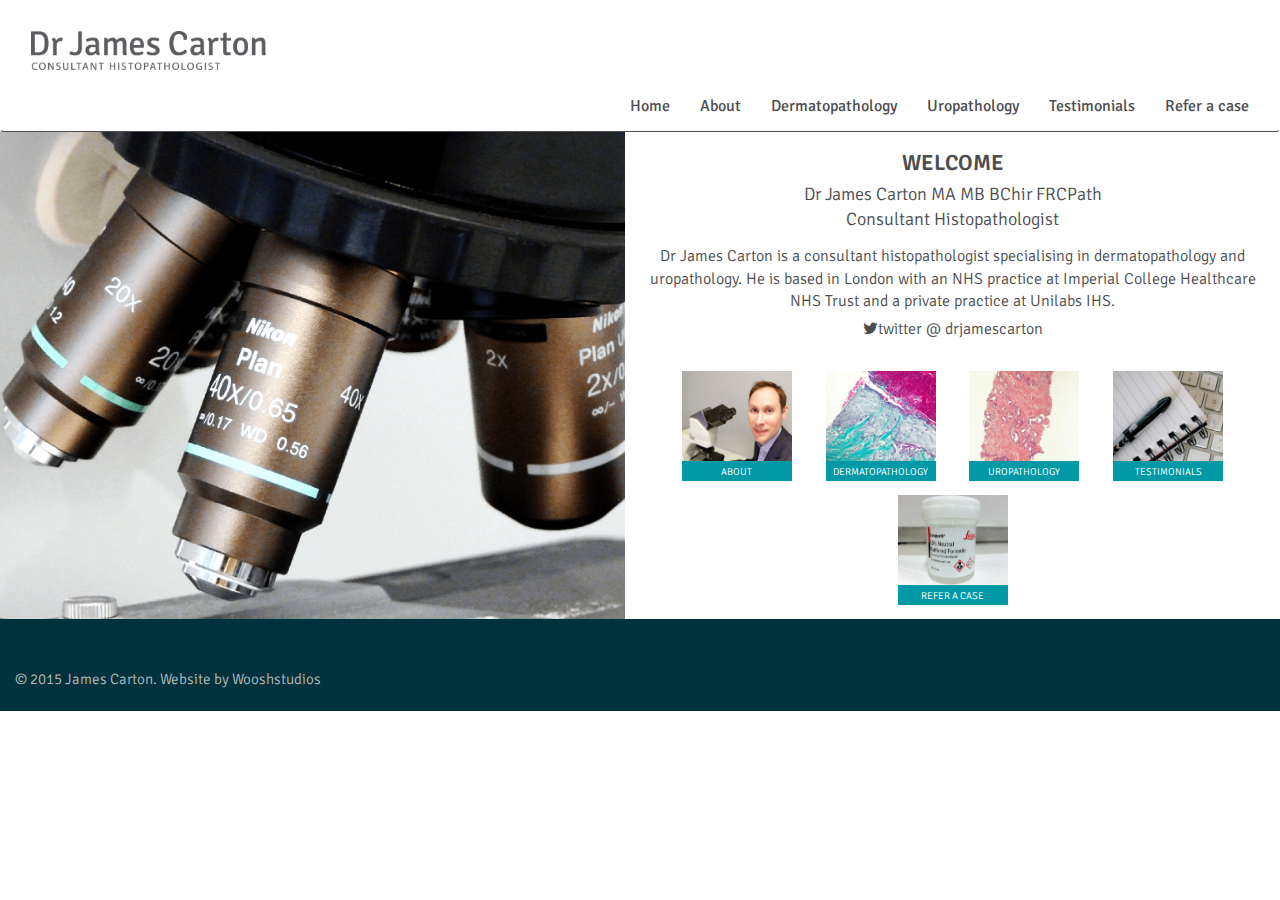
<file: index.html>
<!DOCTYPE html>
<html lang="en">

<head>

    <meta charset="utf-8">
    <meta http-equiv="X-UA-Compatible" content="IE=edge">
    <meta name="viewport" content="width=device-width, initial-scale=1">
    <meta name="description" content="">
    <meta name="author" content="">

    <title>Dr James Carton - Consultant Histopathologist</title>

    <!-- Bootstrap Core CSS -->
    <link href="css/bootstrap.min.css" rel="stylesheet">
    <link href="css/main.css" rel="stylesheet">

    <!-- google fonts -->
    <link href='//fonts.googleapis.com/css?family=Signika:300,600' rel='stylesheet' type='text/css'>
    <!-- Font awesome  -->
    <link rel="stylesheet" href="css/font-awesome.min.css">

    <!-- HTML5 Shim and Respond.js IE8 support of HTML5 elements and media queries -->
    <!-- WARNING: Respond.js doesn't work if you view the page via file:// -->
    <!--[if lt IE 9]>
        <script src="https://oss.maxcdn.com/libs/html5shiv/3.7.0/html5shiv.js"></script>
        <script src="https://oss.maxcdn.com/libs/respond.js/1.4.2/respond.min.js"></script>
        <![endif]-->

</head>

<body>

        <!-- Navigation -->
    <nav class="navbar navbar-custom" role="navigation">
        <div class="container nav-container">
        <!-- Brand and toggle get grouped for better mobile display -->
            <div class="navbar-header">
                <button type="button" class="navbar-toggle" data-toggle="collapse" data-target="#bs-example-navbar-collapse-1">
                    <span class="sr-only">Toggle navigation</span>
                    <span class="icon-bar"></span>
                    <span class="icon-bar"></span>
                    <span class="icon-bar"></span>
                </button>
                <a class="navbar-brand" href="#"><img class="logo-style" src="images/logo.png"></a>
            </div>
            <!-- Collect the nav links, forms, and other content for toggling -->
            <div class="collapse navbar-collapse" id="bs-example-navbar-collapse-1">
                <ul class="nav navbar-nav nav-style">
                    <li>
                        <a href="#">Home</a>
                    </li>
                    <li>
                        <a href="about.html">About</a>
                    </li>
                    <li>
                        <a href="dermatopathology.html">Dermatopathology</a>
                    </li>
                    <li>
                        <a href="uropathology.html">Uropathology</a>
                    </li>
                    <li>
                        <a href="testimonials.html">Testimonials</a>
                    </li>
                    <li>
                        <a href="referal.html">Refer a case</a>
                    </li>
                </ul>
            </div>
    <!-- /.navbar-collapse -->
        </div>
    <!-- /.container -->
    </nav>

    <!-- Page Content -->

    <div class="container body">

        <div class="row">
            <div class="col-sm-6 img-responsive col-img-home hidden-xs">
                <div class="img-microscope"></div>
            </div>
            <div class="col-sm-6 visible-xs">
                 <img class="img-small img-responsive" src="images/home-small.png">

            </div>
            <div class="col-sm-6 text-main">
                <h1>Welcome</h1>
                <h2>Dr James Carton MA MB BChir FRCPath</h2>    
                <h2>Consultant Histopathologist</h2>

                <p class="copy">Dr James Carton is a consultant histopathologist specialising in dermatopathology and uropathology. He is based in London with an NHS practice at Imperial College Healthcare NHS Trust and a private practice  at Unilabs IHS.</p>
                    <a href="https://twitter.com/drjamescarton" class="link"><i class="fa fa-twitter"></i>twitter @ drjamescarton</a>
                <div class="row link-icons">
                    <div class="link-box"> 
                        <a class="link-icn" href="about.html"><img class="link-icn" src="images/about-icn.png">
                            <div class="blue-caption">about</div>
                        </a>
                    </div>
                    <div class="link-box"> 
                        <a class="link-icn" href="dermatopathology.html"><img class="link-icn" src="images/derma-icn.png">
                            <div class="blue-caption">Dermatopathology</div>
                        </a>
                    </div>
                    <div class="link-box"> 
                        <a class="link-icn" href="uropathology.html"><img class="link-icn" src="images/uro-icn.png">
                            <div class="blue-caption">Uropathology</div>
                        </a>
                    </div> 
                    <div class="link-box"> 
                        <a class="link-icn" href="testimonials.html"><img class="link-icn" src="images/testimonials-icn.png">
                            <div class="blue-caption">testimonials</div>
                        </a>
                    </div>
                    <div class="link-box"> 
                        <a class="link-icn" href="referal.html"><img class="link-icn" src="images/refer-icn.png">
                            <div class="blue-caption">refer a case</div>
                        </a>
                    </div>
                </div>     
            </div>
        </div>
    </div>

    <!-- /.container -->
    <footer class="footer-color">
        <div class="disc"> 
            © 2015 James Carton. Website by Wooshstudios
        </div>
    </footer>

    <!-- jQuery Version 1.11.1 -->
    <script src="js/jquery.js"></script>

    <!-- Bootstrap Core JavaScript -->
    <script src="js/bootstrap.min.js"></script>
    <script>
      $(document).ready(function() {
        matchColumnHeight();
        $(window).resize(function() {
            matchColumnHeight();
        });
      });

        
      function matchColumnHeight() {
        // do not try to match column heights when they're stacked on top of each other
        // when on mobile view
        if($(window).width() > 767) {
            var height = $('.col-sm-6.text-main').height();
            $('.col-sm-6.img-responsive').height(height);
        }
      }
    </script>
</body>

</html>
</file>
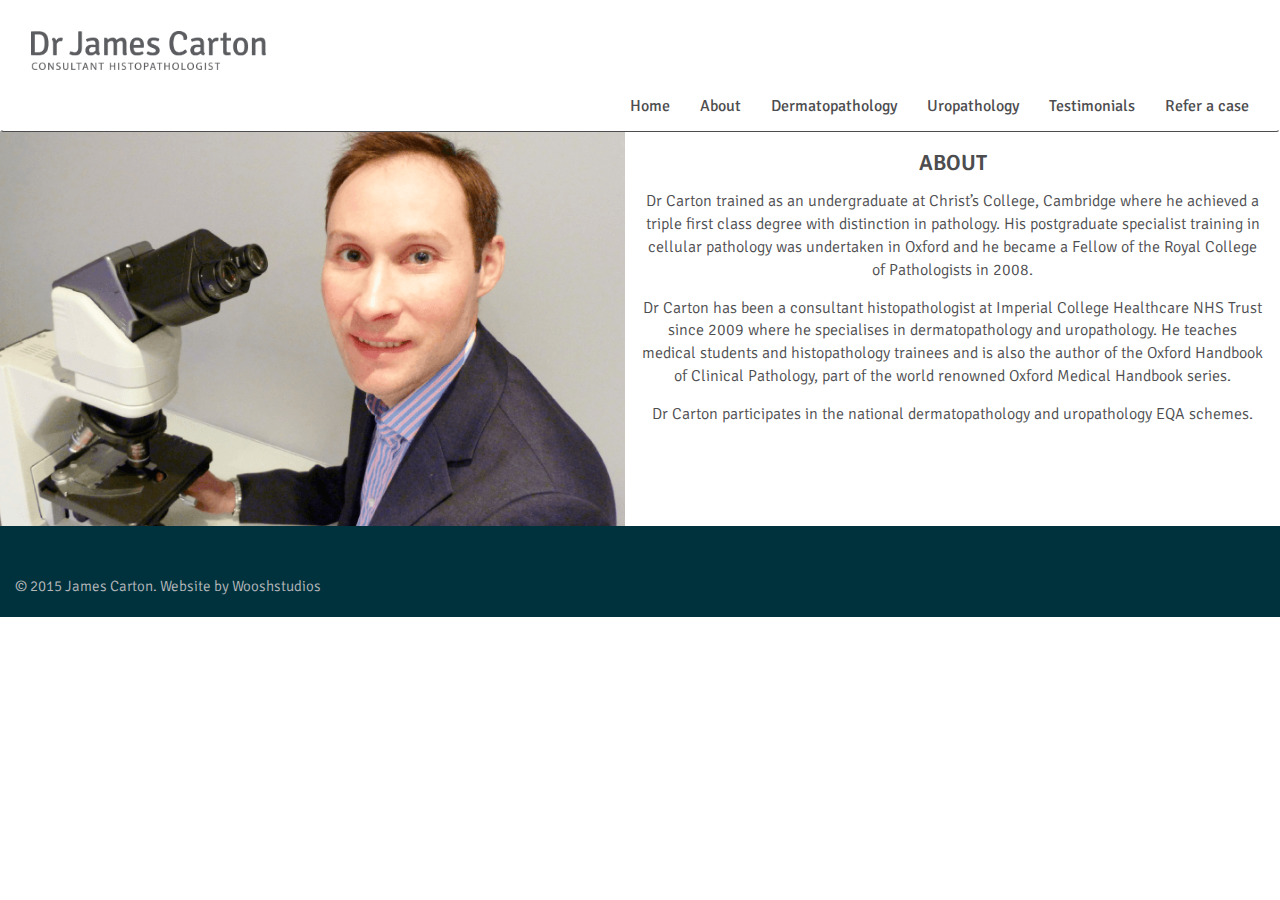
<file: about.html>
<!DOCTYPE html>
<html lang="en">

<head>

    <meta charset="utf-8">
    <meta http-equiv="X-UA-Compatible" content="IE=edge">
    <meta name="viewport" content="width=device-width, initial-scale=1">
    <meta name="description" content="">
    <meta name="author" content="">

    <title>Dr James Carton - Consultant Histopathologist</title>

    <!-- Bootstrap Core CSS -->
    <link href="css/bootstrap.min.css" rel="stylesheet">
    <link href="css/main.css" rel="stylesheet">

    <!-- google fonts -->
    <link href='//fonts.googleapis.com/css?family=Signika:300,600' rel='stylesheet' type='text/css'>
    <!-- Font awesome  -->
    <link rel="stylesheet" href="css/font-awesome.min.css">

    <!-- HTML5 Shim and Respond.js IE8 support of HTML5 elements and media queries -->
    <!-- WARNING: Respond.js doesn't work if you view the page via file:// -->
    <!--[if lt IE 9]>
        <script src="https://oss.maxcdn.com/libs/html5shiv/3.7.0/html5shiv.js"></script>
        <script src="https://oss.maxcdn.com/libs/respond.js/1.4.2/respond.min.js"></script>
        <![endif]-->

</head>

<body>

        <!-- Navigation -->
    <nav class="navbar navbar-custom" role="navigation">
        <div class="container nav-container">
        <!-- Brand and toggle get grouped for better mobile display -->
            <div class="navbar-header">
                <button type="button" class="navbar-toggle" data-toggle="collapse" data-target="#bs-example-navbar-collapse-1">
                    <span class="sr-only">Toggle navigation</span>
                    <span class="icon-bar"></span>
                    <span class="icon-bar"></span>
                    <span class="icon-bar"></span>
                </button>
                <a class="navbar-brand" href="index.html"><img class="logo-style" src="images/logo.png"></a>
            </div>
            <!-- Collect the nav links, forms, and other content for toggling -->
            <div class="collapse navbar-collapse" id="bs-example-navbar-collapse-1">
                <ul class="nav navbar-nav nav-style">
                    <li>
                        <a href="index.html">Home</a>
                    </li>
                    <li>
                        <a href="#">About</a>
                    </li>
                    <li>
                        <a href="dermatopathology.html">Dermatopathology</a>
                    </li>
                    <li>
                        <a href="uropathology.html">Uropathology</a>
                    </li>
                    <li>
                        <a href="testimonials.html">Testimonials</a>
                    </li>
                    <li>
                        <a href="referal.html">Refer a case</a>
                    </li>
                </ul>
            </div>
    <!-- /.navbar-collapse -->
        </div>
    <!-- /.container -->
    </nav>

    <!-- Page Content -->

    <div class="container body">

        <div class="row">
            <div class="col-sm-6 img-responsive col-img-home hidden-xs">
                <div class="img-james"></div>
            </div>
             <div class="col-sm-6 visible-xs">
                 <img class="img-small img-responsive" src="images/james-small.png">

            </div>
            <div class="col-sm-6 text-main">
                <h1>About</h1>

                <p class="copy">Dr Carton trained as an undergraduate at Christ’s College, Cambridge where he achieved a triple first class degree with distinction in pathology. His postgraduate specialist training in cellular pathology was undertaken in Oxford and he became a Fellow of the Royal College of Pathologists in 2008.</p>
                <p class="copy">Dr Carton has been a consultant histopathologist at Imperial College Healthcare NHS Trust since 2009 where he specialises in dermatopathology and uropathology. He teaches medical students and histopathology trainees and is also the author of the Oxford Handbook of Clinical Pathology, part of the world renowned Oxford Medical Handbook series.</p>
                <p class="copy padding-btm">Dr Carton participates in the national dermatopathology and uropathology EQA schemes.</p>
                </div>     
            </div>
        </div>
    </div>

    <!-- /.container -->
    <footer class="footer-color">
        <div class="disc"> 
            © 2015 James Carton. Website by Wooshstudios
        </div>
    </footer>

    <!-- jQuery Version 1.11.1 -->
    <script src="js/jquery.js"></script>

    <!-- Bootstrap Core JavaScript -->
    <script src="js/bootstrap.min.js"></script>
    <script>
      $(document).ready(function() {
        matchColumnHeight();
        $(window).resize(function() {
            matchColumnHeight();
        });
      });

        
      function matchColumnHeight() {
        var height = $('.col-sm-6.text-main').height();
        $('.col-sm-6.img-responsive').height(height);
      }
    </script
</body>

</html>
</file>
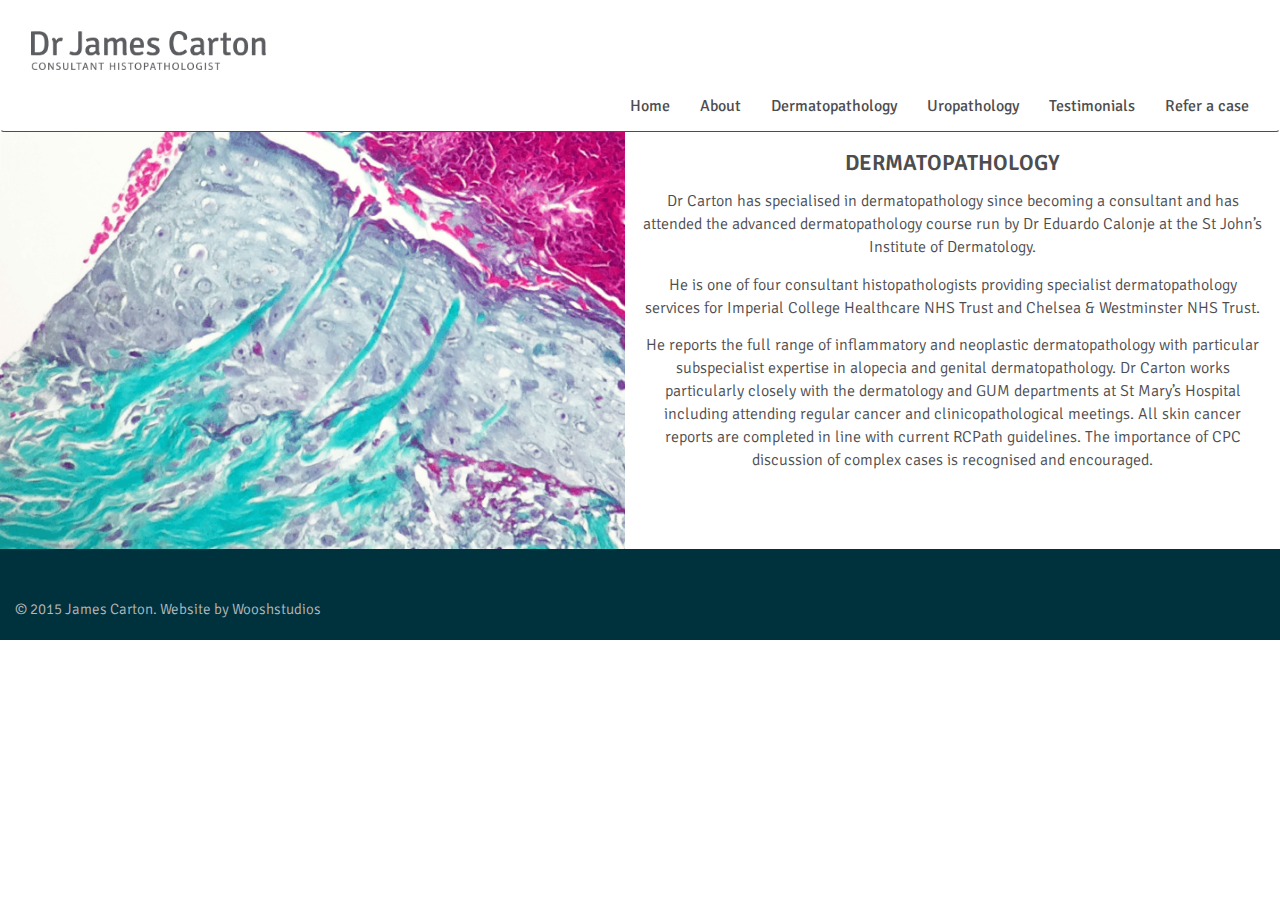
<file: dermatopathology.html>
<!DOCTYPE html>
<html lang="en">

<head>

    <meta charset="utf-8">
    <meta http-equiv="X-UA-Compatible" content="IE=edge">
    <meta name="viewport" content="width=device-width, initial-scale=1">
    <meta name="description" content="">
    <meta name="author" content="">

    <title>Dr James Carton - Consultant Histopathologist</title>

    <!-- Bootstrap Core CSS -->
    <link href="css/bootstrap.min.css" rel="stylesheet">
    <link href="css/main.css" rel="stylesheet">

    <!-- google fonts -->
    <link href='//fonts.googleapis.com/css?family=Signika:300,600' rel='stylesheet' type='text/css'>
    <!-- Font awesome  -->
    <link rel="stylesheet" href="css/font-awesome.min.css">

    <!-- HTML5 Shim and Respond.js IE8 support of HTML5 elements and media queries -->
    <!-- WARNING: Respond.js doesn't work if you view the page via file:// -->
    <!--[if lt IE 9]>
        <script src="https://oss.maxcdn.com/libs/html5shiv/3.7.0/html5shiv.js"></script>
        <script src="https://oss.maxcdn.com/libs/respond.js/1.4.2/respond.min.js"></script>
        <![endif]-->

</head>

<body>

        <!-- Navigation -->
    <nav class="navbar navbar-custom" role="navigation">
        <div class="container nav-container">
        <!-- Brand and toggle get grouped for better mobile display -->
            <div class="navbar-header">
                <button type="button" class="navbar-toggle" data-toggle="collapse" data-target="#bs-example-navbar-collapse-1">
                    <span class="sr-only">Toggle navigation</span>
                    <span class="icon-bar"></span>
                    <span class="icon-bar"></span>
                    <span class="icon-bar"></span>
                </button>
                <a class="navbar-brand" href="index.html"><img class="logo-style" src="images/logo.png"></a>
            </div>
            <!-- Collect the nav links, forms, and other content for toggling -->
            <div class="collapse navbar-collapse" id="bs-example-navbar-collapse-1">
                <ul class="nav navbar-nav nav-style">
                    <li>
                        <a href="index.html">Home</a>
                    </li>
                    <li>
                        <a href="about.html">About</a>
                    </li>
                    <li>
                        <a href="#">Dermatopathology</a>
                    </li>
                    <li>
                        <a href="uropathology.html">Uropathology</a>
                    </li>
                    <li>
                        <a href="testimonials.html">Testimonials</a>
                    </li>
                    <li>
                        <a href="referal.html">Refer a case</a>
                    </li>
                </ul>
            </div>
    <!-- /.navbar-collapse -->
        </div>
    <!-- /.container -->
    </nav>

    <!-- Page Content -->

    <div class="container body">

        <div class="row">
            <div class="col-sm-6 img-responsive col-img-home hidden-xs">
                <div class="img-derma"></div>
            </div>
                <div class="col-sm-6 visible-xs">
                 <img class="img-small img-responsive" src="images/derma-small.png">

            </div>
            <div class="col-sm-6 text-main">
                <h1>Dermatopathology</h1>

                <p class="copy">Dr Carton has specialised in dermatopathology since becoming a consultant and has attended the advanced dermatopathology course run by Dr Eduardo Calonje at the St John’s Institute of Dermatology.</p>
                <p class="copy">He is one of four consultant histopathologists providing specialist dermatopathology services for Imperial College Healthcare NHS Trust and Chelsea & Westminster NHS Trust. </p>
                <p class="copy padding-btm">He reports the full range of inflammatory and neoplastic dermatopathology with particular subspecialist expertise in alopecia and genital dermatopathology. Dr Carton works particularly closely with the dermatology and GUM departments at St Mary’s Hospital including attending regular cancer and clinicopathological meetings. All skin cancer reports are completed in line with current RCPath guidelines. The importance of CPC discussion of complex cases is recognised and encouraged.</p>
                </div>     
            </div>
        </div>
    </div>

    <!-- /.container -->
    <footer class="footer-color">
        <div class="disc"> 
            © 2015 James Carton. Website by Wooshstudios
        </div>
    </footer>

    <!-- jQuery Version 1.11.1 -->
    <script src="js/jquery.js"></script>

    <!-- Bootstrap Core JavaScript -->
    <script src="js/bootstrap.min.js"></script>
    <script>
      $(document).ready(function() {
        matchColumnHeight();
        $(window).resize(function() {
            matchColumnHeight();
        });
      });

        
      function matchColumnHeight() {
        var height = $('.col-sm-6.text-main').height();
        $('.col-sm-6.img-responsive').height(height);
      }
    </script
</body>

</html>
</file>
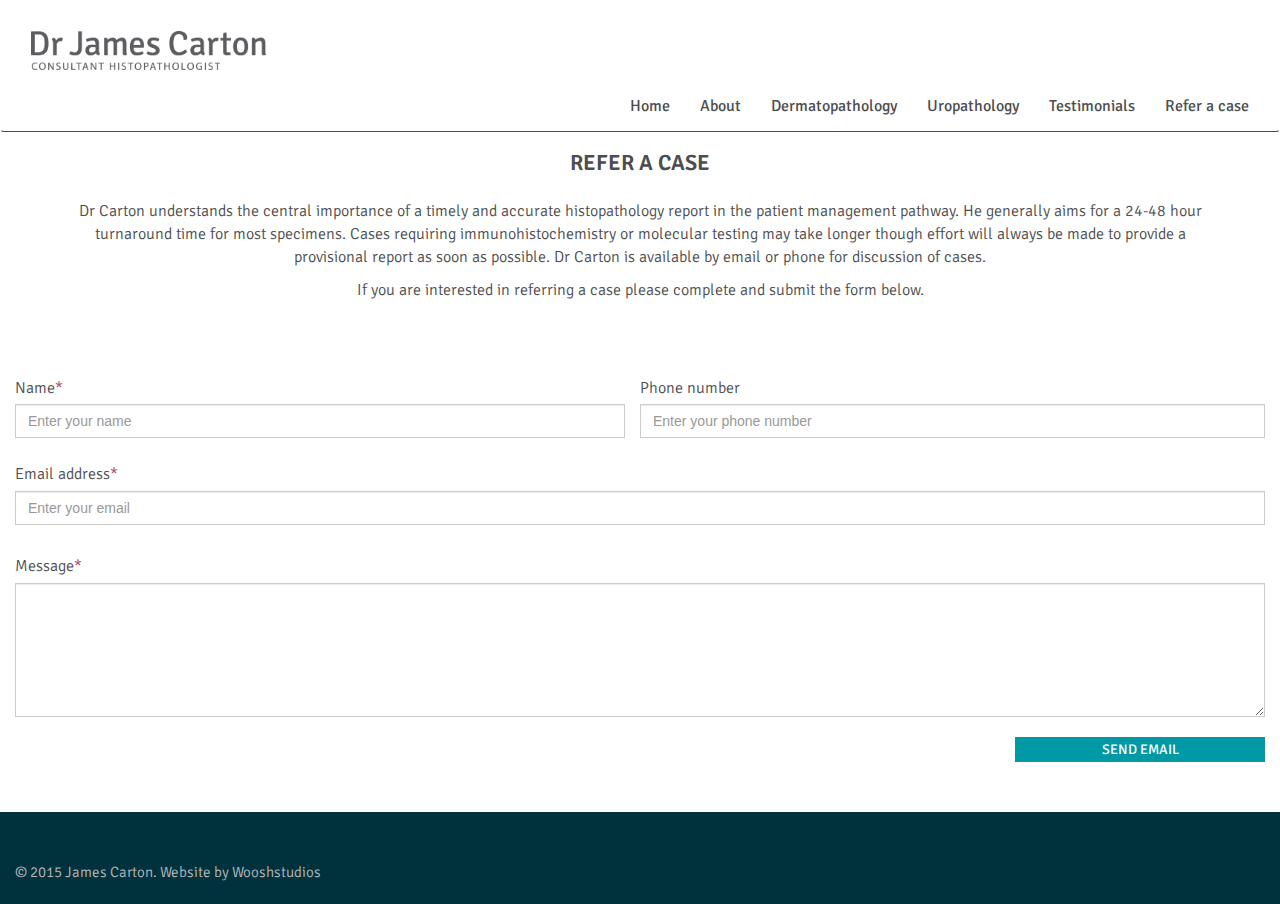
<file: referal.html>
<!DOCTYPE html>
<html lang="en">

<head>

    <meta charset="utf-8">
    <meta http-equiv="X-UA-Compatible" content="IE=edge">
    <meta name="viewport" content="width=device-width, initial-scale=1">
    <meta name="description" content="">
    <meta name="author" content="">

    <title>Dr James Carton - Consultant Histopathologist</title>

    <!-- Bootstrap Core CSS -->
    <link href="css/bootstrap.min.css" rel="stylesheet">
    <link href="css/main.css" rel="stylesheet">

    <!-- google fonts -->
    <link href='//fonts.googleapis.com/css?family=Signika:300,600' rel='stylesheet' type='text/css'>
    <!-- Font awesome  -->
    <link rel="stylesheet" href="css/font-awesome.min.css">

    <!-- HTML5 Shim and Respond.js IE8 support of HTML5 elements and media queries -->
    <!-- WARNING: Respond.js doesn't work if you view the page via file:// -->
    <!--[if lt IE 9]>
        <script src="https://oss.maxcdn.com/libs/html5shiv/3.7.0/html5shiv.js"></script>
        <script src="https://oss.maxcdn.com/libs/respond.js/1.4.2/respond.min.js"></script>
        <![endif]-->
</head>

<body>

        <!-- Navigation -->
    <nav class="navbar navbar-custom" role="navigation">
        <div class="container nav-container">
        <!-- Brand and toggle get grouped for better mobile display -->
            <div class="navbar-header">
                <button type="button" class="navbar-toggle" data-toggle="collapse" data-target="#bs-example-navbar-collapse-1">
                    <span class="sr-only">Toggle navigation</span>
                    <span class="icon-bar"></span>
                    <span class="icon-bar"></span>
                    <span class="icon-bar"></span>
                </button>
                <a class="navbar-brand" href="index.html"><img class="logo-style" src="images/logo.png"></a>
            </div>
            <!-- Collect the nav links, forms, and other content for toggling -->
            <div class="collapse navbar-collapse" id="bs-example-navbar-collapse-1">
                <ul class="nav navbar-nav nav-style">
                    <li>
                        <a href="index.html">Home</a>
                    </li>
                    <li>
                        <a href="about.html">About</a>
                    </li>
                    <li>
                        <a href="dermatopathology.html">Dermatopathology</a>
                    </li>
                    <li>
                        <a href="uropathology.html">Uropathology</a>
                    </li>
                    <li>
                        <a href="testimonials.html">Testimonials</a>
                    </li>
                    <li>
                        <a href="#">Refer a case</a>
                    </li>
                </ul>
            </div>
    <!-- /.navbar-collapse -->
        </div>
    <!-- /.container -->
    </nav>

    <!-- Page Content -->

    <div class="container body">

        <div class="row">
            <div class="col-sm-12 ">

                <h1 class="h1-center">refer a case</h1>
                <div class="row">
                    <p class="copy testimonial"> Dr Carton understands the central importance of a timely and accurate histopathology report in the patient management pathway. He generally aims for a 24-48 hour turnaround time for most specimens. Cases requiring immunohistochemistry or molecular testing may take longer though effort will always be made to provide a provisional report as soon as possible. Dr Carton is available by email or phone for discussion of cases.</p>
                    <p class="copy testimonial padding-btm">If you are interested in referring a case please complete and submit the form below.</p>
                </div>
                <div id="success-message" class="alert alert-success" style="display: none;" role="alert"><strong>Thank you for your message!</strong>  I will get back in touch as soon as possible. Dr James Carton.
                </div>
                <div id="fail-message" class="alert alert-danger" style="display: none;" role="alert"><strong>Something went wrong!</strong> Please reload the page and try again.
                </div>
                <form data-parsley-validate id="send-form">
                  <div class="form-group">
                    <div class="col-sm-6">
                    <label for="input_name" class="form-heading">Name<span class='asterisk'>*</span></label>
                    <input type="text" class="form-control" id="input_name" placeholder="Enter your name" data-parsley-trigger="change" required>
                    </div>
                    <div class="col-sm-6">
                    <label for="input_phone" class="form-heading">Phone number</label>
                    <input type="tel" class="form-control" id="input_phone" placeholder="Enter your phone number">
                  </div>
                  </div>
                  <div class="form-group form-adjustments">
                    <label for="input_email" class="form-heading">Email address<span class='asterisk'>*</span></label>
                    <input type="email" class="form-control" id="input_email" placeholder="Enter your email" data-parsley-trigger="change" required>
                  </div>
                  <div class="form-group form-adjustments">
                    <label for="input_message" class="form-heading">Message<span class='asterisk'>*</span></label>
                    <textarea id="input_message" class="form-control" rows="6" data-parsley-trigger="change" required></textarea>
                  </div>
                  <button id="submit_button" data-loading-text="Sending..." type="submit" class="submit">Send email</button>
                </form>
            </div>
        </div>
    </div>

    <!-- /.container -->
    <footer class="footer-color">
        <div class="disc"> 
            © 2015 James Carton. Website by Wooshstudios
        </div>
    </footer>

    <!-- jQuery Version 1.11.1 -->
    <script src="js/jquery.js"></script>
    <!--[if lte IE 9]>
    <script type='text/javascript' src='//cdnjs.cloudflare.com/ajax/libs/jquery-ajaxtransport-xdomainrequest/1.0.3/jquery.xdomainrequest.min.js'></script>
    <![endif]-->


    <!-- Bootstrap Core JavaScript -->
    <script src="js/bootstrap.min.js"></script>
    <script src="js/parsley.min.js"></script>
    <script src="js/en.js"></script>
    <script src="js/email.js"></script>
    <script>

      $(document).ready(function() {
        $.listen('parsley:form:success', function() {sendEmail()});
        $.listen('parsley:form:error', function() {console.log("invalid form")});
        $('#send-form').parsley().subscribe('parsley:form:validated', function (formInstance) {
          $("#submit_button").button('loading')
          formInstance.submitEvent.preventDefault();
          if(!formInstance.isValid()) {
            $("#submit_button").button('reset')
          }
        });
      });

      function matchColumnHeight() {
        var height = $('.col-sm-6.text-main').height();
        $('.col-sm-6.img-responsive').height(height);
      }
    </script
</body>

</html>
</file>
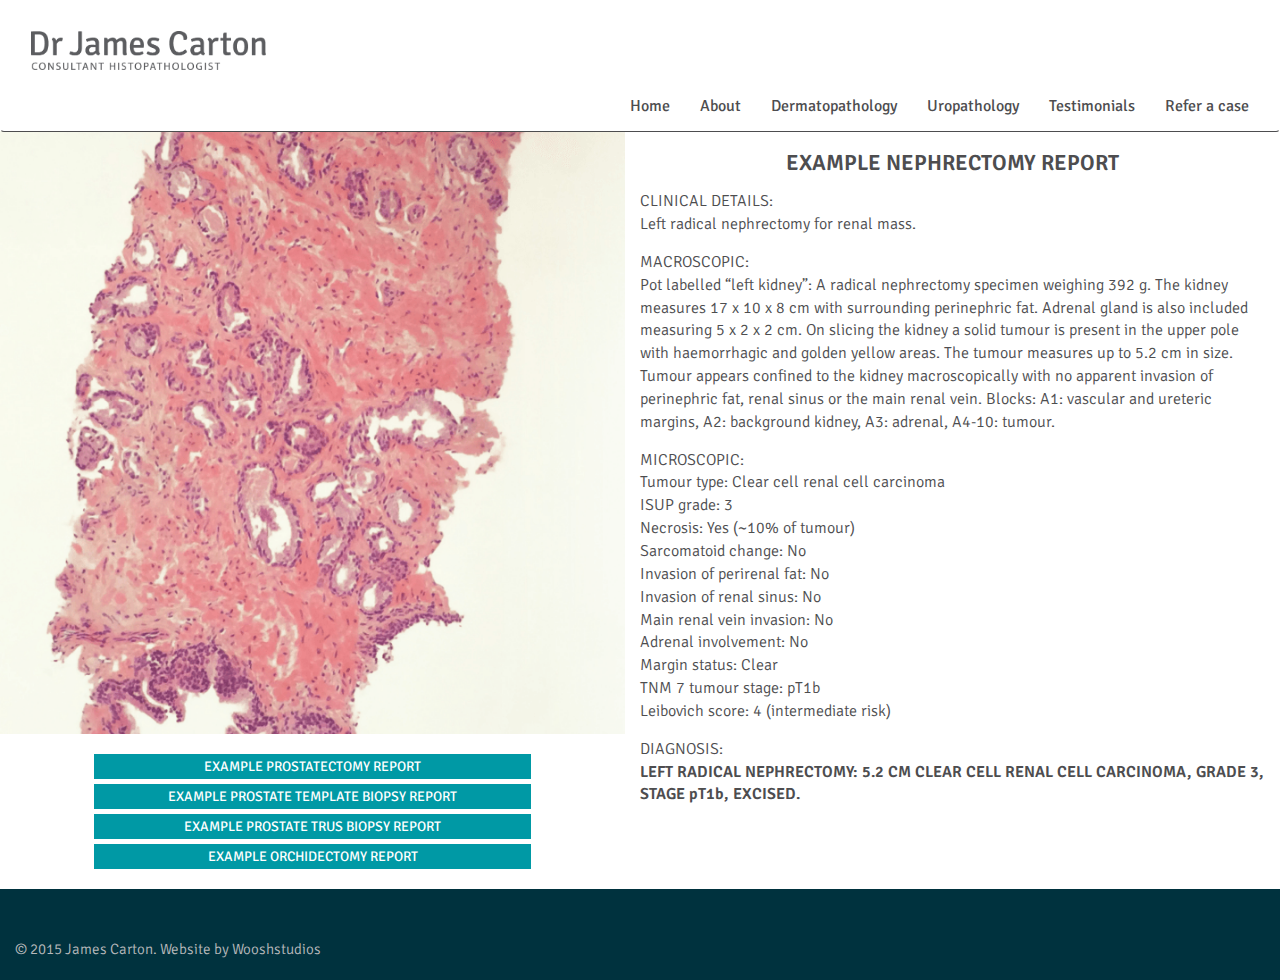
<file: report-nephrectomy.html>
<!DOCTYPE html>
<html lang="en">

<head>

    <meta charset="utf-8">
    <meta http-equiv="X-UA-Compatible" content="IE=edge">
    <meta name="viewport" content="width=device-width, initial-scale=1">
    <meta name="description" content="">
    <meta name="author" content="">

    <title>Dr James Carton - Consultant Histopathologist</title>

    <!-- Bootstrap Core CSS -->
    <link href="css/bootstrap.min.css" rel="stylesheet">
    <link href="css/main.css" rel="stylesheet">

    <!-- google fonts -->
    <link href='//fonts.googleapis.com/css?family=Signika:300,600' rel='stylesheet' type='text/css'>
    <!-- Font awesome  -->
    <link rel="stylesheet" href="css/font-awesome.min.css">

    <!-- HTML5 Shim and Respond.js IE8 support of HTML5 elements and media queries -->
    <!-- WARNING: Respond.js doesn't work if you view the page via file:// -->
    <!--[if lt IE 9]>
        <script src="https://oss.maxcdn.com/libs/html5shiv/3.7.0/html5shiv.js"></script>
        <script src="https://oss.maxcdn.com/libs/respond.js/1.4.2/respond.min.js"></script>
        <![endif]-->

</head>

<body>

        <!-- Navigation -->
    <nav class="navbar navbar-custom" role="navigation">
        <div class="container nav-container">
        <!-- Brand and toggle get grouped for better mobile display -->
            <div class="navbar-header">
                <button type="button" class="navbar-toggle" data-toggle="collapse" data-target="#bs-example-navbar-collapse-1">
                    <span class="sr-only">Toggle navigation</span>
                    <span class="icon-bar"></span>
                    <span class="icon-bar"></span>
                    <span class="icon-bar"></span>
                </button>
                <a class="navbar-brand" href="index.html"><img class="logo-style" src="images/logo.png"></a>
            </div>
            <!-- Collect the nav links, forms, and other content for toggling -->
            <div class="collapse navbar-collapse" id="bs-example-navbar-collapse-1">
                <ul class="nav navbar-nav nav-style">
                    <li>
                        <a href="index.html">Home</a>
                    </li>
                    <li>
                        <a href="about.html">About</a>
                    </li>
                    <li>
                        <a href="dermatopathology.html">Dermatopathology</a>
                    </li>
                    <li>
                        <a href="uropathology.html">Uropathology</a>
                    </li>
                    <li>
                        <a href="testimonials.html">Testimonials</a>
                    </li>
                    <li>
                        <a href="referal.html">Refer a case</a>
                    </li>
                </ul>
            </div>
    <!-- /.navbar-collapse -->
        </div>
    <!-- /.container -->
    </nav>

    <!-- Page Content -->

    <div class="container body">

        <div class="row">
            <div class="col-sm-6 img-responsive hidden-xs">
                <img class="img-home" src="images/uro.png">
                <div class="raport-links links-margin">
                  <a class="report-btn" href="report-prostatectomy.html">Example prostatectomy report</a>
                  <a class="report-btn" href="report-prostate.html">Example prostate template biopsy report</a>
                  <a class="report-btn" href="report-prostate-trus.html">Example prostate TRUS biopsy report </a>
                  <a class="report-btn" href="report-orchidectomy.html">Example orchidectomy report</a>
                </div>
              </div>
                <div class="col-sm-6 visible-xs">
                <img class="img-small img-responsive" src="images/uro-small.png">    
                <div class="raport-links links-margin">
                  <a class="report-btn" href="report-prostatectomy.html">Example prostatectomy report</a>
                  <a class="report-btn" href="report-prostate.html">Example prostate template biopsy report</a>
                  <a class="report-btn" href="report-prostate-trus.html">Example prostate TRUS biopsy report </a>
                  <a class="report-btn" href="report-orchidectomy.html">Example orchidectomy report</a>
                </div>
                    </div>

            <div class="col-sm-6 text-main">
                <h1>Example nephrectomy report</h1>

                <p class="copy align-left">CLINICAL DETAILS: 
                <br>
                Left radical nephrectomy for renal mass.</p>
               
                <p class="copy align-left">MACROSCOPIC: 
                <br>
                Pot labelled “left kidney”: A radical nephrectomy specimen weighing 392 g. The kidney measures 17 x 10 x 8 cm with surrounding perinephric fat. Adrenal gland is also included measuring 5 x 2 x 2 cm. On slicing the kidney a solid tumour is present in the upper pole with haemorrhagic and golden yellow areas. The tumour measures up to 5.2 cm in size. Tumour appears confined to the kidney macroscopically with no apparent invasion of perinephric fat, renal sinus or the main renal vein. Blocks: A1: vascular and ureteric margins, A2: background kidney, A3: adrenal, A4-10: tumour.</p>

                <p class="copy align-left">MICROSCOPIC:
                <br>
                Tumour type: Clear cell renal cell carcinoma
                <br>
                ISUP grade: 3
                <br>
                Necrosis: Yes (~10% of tumour)
                <br>
                Sarcomatoid change: No
                <br>
                Invasion of perirenal fat: No
                <br>
                Invasion of renal sinus: No
                <br>
                Main renal vein invasion: No
                <br>
                Adrenal involvement: No
                <br>
                Margin status: Clear
                <br>
                TNM 7 tumour stage: pT1b
                <br>
                Leibovich score: 4 (intermediate risk)
                </p>

                <p class="copy align-left padding-btm">
                DIAGNOSIS:
                <br>
                <span class='text-bold'>LEFT RADICAL NEPHRECTOMY: 5.2 CM CLEAR CELL RENAL CELL CARCINOMA, GRADE 3, STAGE pT1b, EXCISED.</span>
                </p>
                </div>     
            </div>
        </div>
    </div>

    <!-- /.container -->
    <footer class="footer-color">
        <div class="disc"> 
            © 2015 James Carton. Website by Wooshstudios
        </div>
    </footer>


</body>

</html>
</file>
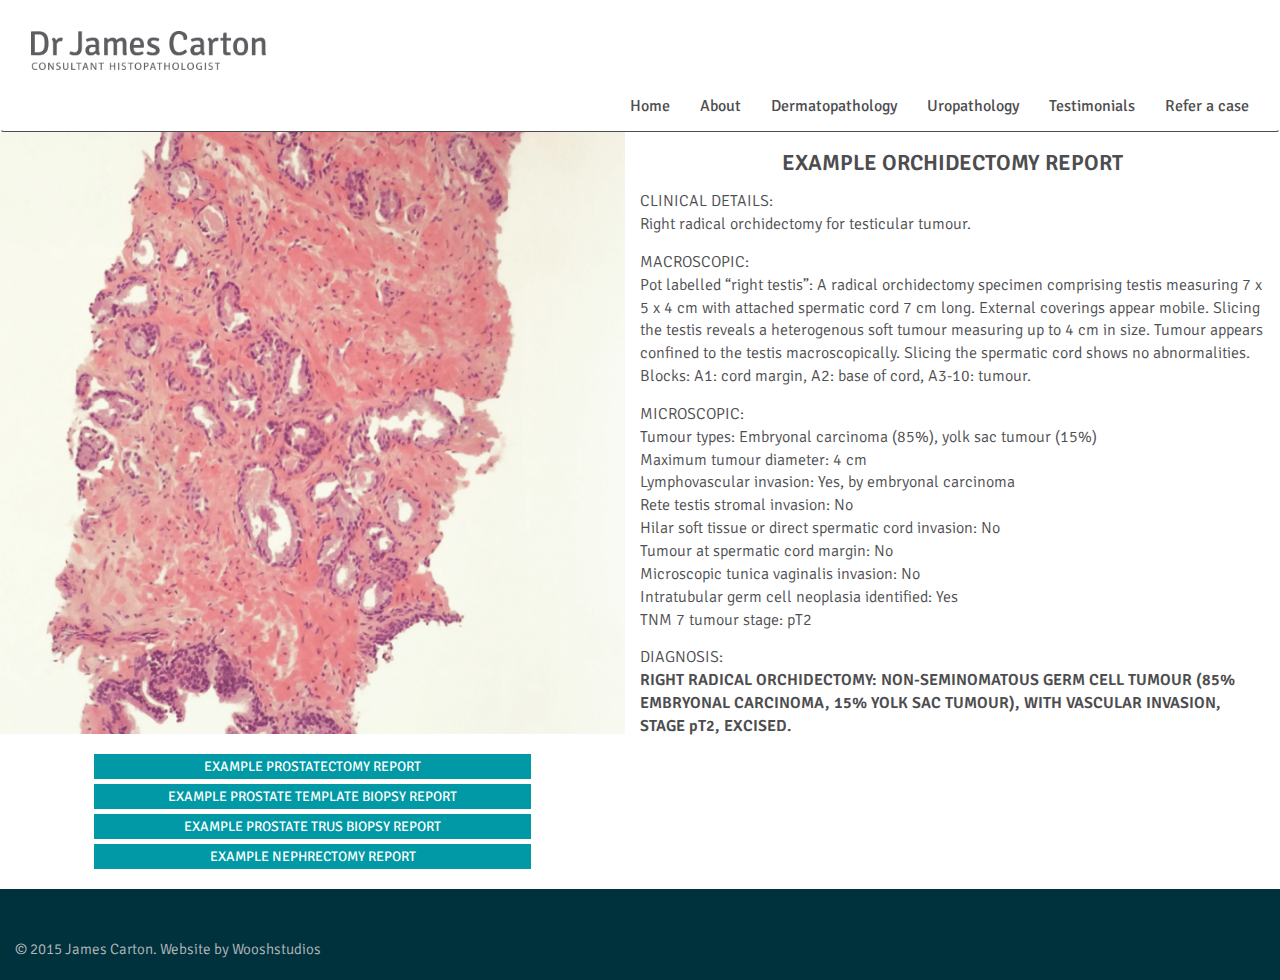
<file: report-orchidectomy.html>
<!DOCTYPE html>
<html lang="en">

<head>

    <meta charset="utf-8">
    <meta http-equiv="X-UA-Compatible" content="IE=edge">
    <meta name="viewport" content="width=device-width, initial-scale=1">
    <meta name="description" content="">
    <meta name="author" content="">

    <title>Dr James Carton - Consultant Histopathologist</title>

    <!-- Bootstrap Core CSS -->
    <link href="css/bootstrap.min.css" rel="stylesheet">
    <link href="css/main.css" rel="stylesheet">

    <!-- google fonts -->
    <link href='//fonts.googleapis.com/css?family=Signika:300,600' rel='stylesheet' type='text/css'>
    <!-- Font awesome  -->
    <link rel="stylesheet" href="css/font-awesome.min.css">

    <!-- HTML5 Shim and Respond.js IE8 support of HTML5 elements and media queries -->
    <!-- WARNING: Respond.js doesn't work if you view the page via file:// -->
    <!--[if lt IE 9]>
        <script src="https://oss.maxcdn.com/libs/html5shiv/3.7.0/html5shiv.js"></script>
        <script src="https://oss.maxcdn.com/libs/respond.js/1.4.2/respond.min.js"></script>
        <![endif]-->

</head>

<body>

        <!-- Navigation -->
    <nav class="navbar navbar-custom" role="navigation">
        <div class="container nav-container">
        <!-- Brand and toggle get grouped for better mobile display -->
            <div class="navbar-header">
                <button type="button" class="navbar-toggle" data-toggle="collapse" data-target="#bs-example-navbar-collapse-1">
                    <span class="sr-only">Toggle navigation</span>
                    <span class="icon-bar"></span>
                    <span class="icon-bar"></span>
                    <span class="icon-bar"></span>
                </button>
                <a class="navbar-brand" href="index.html"><img class="logo-style" src="images/logo.png"></a>
            </div>
            <!-- Collect the nav links, forms, and other content for toggling -->
            <div class="collapse navbar-collapse" id="bs-example-navbar-collapse-1">
                <ul class="nav navbar-nav nav-style">
                    <li>
                        <a href="index.html">Home</a>
                    </li>
                    <li>
                        <a href="about.html">About</a>
                    </li>
                    <li>
                        <a href="dermatopathology.html">Dermatopathology</a>
                    </li>
                    <li>
                        <a href="uropathology.html">Uropathology</a>
                    </li>
                    <li>
                        <a href="testimonials.html">Testimonials</a>
                    </li>
                    <li>
                        <a href="referal.html">Refer a case</a>
                    </li>
                </ul>
            </div>
    <!-- /.navbar-collapse -->
        </div>
    <!-- /.container -->
    </nav>

    <!-- Page Content -->

    <div class="container body">


        <div class="row">
            <div class="col-sm-6 img-responsive hidden-xs">
                <img class="img-home" src="images/uro.png">
                <div class="raport-links links-margin">
                  <a class="report-btn" href="report-prostatectomy.html">Example prostatectomy report</a>
                  <a class="report-btn" href="report-prostate.html">Example prostate template biopsy report</a>
                  <a class="report-btn" href="report-prostate-trus.html">Example prostate TRUS biopsy report </a>
                  <a class="report-btn" href="report-nephrectomy.html">Example nephrectomy report</a>
                </div>
              </div>
            <div class="col-sm-6 visible-xs">
                <img class="img-small img-responsive" src="images/uro-small.png">    
                <div class="raport-links links-margin">
                  <a class="report-btn" href="report-prostatectomy.html">Example prostatectomy report</a>
                  <a class="report-btn" href="report-prostate.html">Example prostate template biopsy report</a>
                  <a class="report-btn" href="report-prostate-trus.html">Example prostate TRUS biopsy report </a>
                  <a class="report-btn" href="report-nephrectomy.html">Example nephrectomy report</a>
                </div>
              </div>
            <div class="col-sm-6 text-main">
                <h1>Example orchidectomy report</h1>

                <p class="copy align-left">CLINICAL DETAILS: 
                <br>
                Right radical orchidectomy for testicular tumour. </p>
               
                <p class="copy align-left">MACROSCOPIC: 
                <br>
                Pot labelled “right testis”: A radical orchidectomy specimen comprising testis measuring 7 x 5 x 4 cm with attached spermatic cord 7 cm long. External coverings appear mobile. Slicing the testis reveals a heterogenous soft tumour measuring up to 4 cm in size. Tumour appears confined to the testis macroscopically. Slicing the spermatic cord shows no abnormalities. Blocks: A1: cord margin, A2: base of cord, A3-10: tumour.</p>

                <p class="copy align-left">MICROSCOPIC:
                <br>
                Tumour types: Embryonal carcinoma (85%), yolk sac tumour (15%)
                <br>
                Maximum tumour diameter: 4 cm
                <br>
                Lymphovascular invasion: Yes, by embryonal carcinoma
                <br>
                Rete testis stromal invasion: No
                <br>
                Hilar soft tissue or direct spermatic cord invasion: No
                <br>
                Tumour at spermatic cord margin: No
                <br>
                Microscopic tunica vaginalis invasion: No
                <br>
                Intratubular germ cell neoplasia identified: Yes
                <br>
                TNM 7 tumour stage: pT2
                </p>

                <p class="copy align-left padding-btm">
                DIAGNOSIS:
                <br>
                <span class='text-bold'>RIGHT RADICAL ORCHIDECTOMY: NON-SEMINOMATOUS GERM CELL TUMOUR (85% EMBRYONAL CARCINOMA, 15% YOLK SAC TUMOUR), WITH VASCULAR INVASION, STAGE pT2, EXCISED.</span>
                </p>
                </div>     
            </div>
        </div>
    </div>

    <!-- /.container -->
    <footer class="footer-color">
        <div class="disc"> 
            © 2015 James Carton. Website by Wooshstudios
        </div>
    </footer>


</body>

</html>
</file>
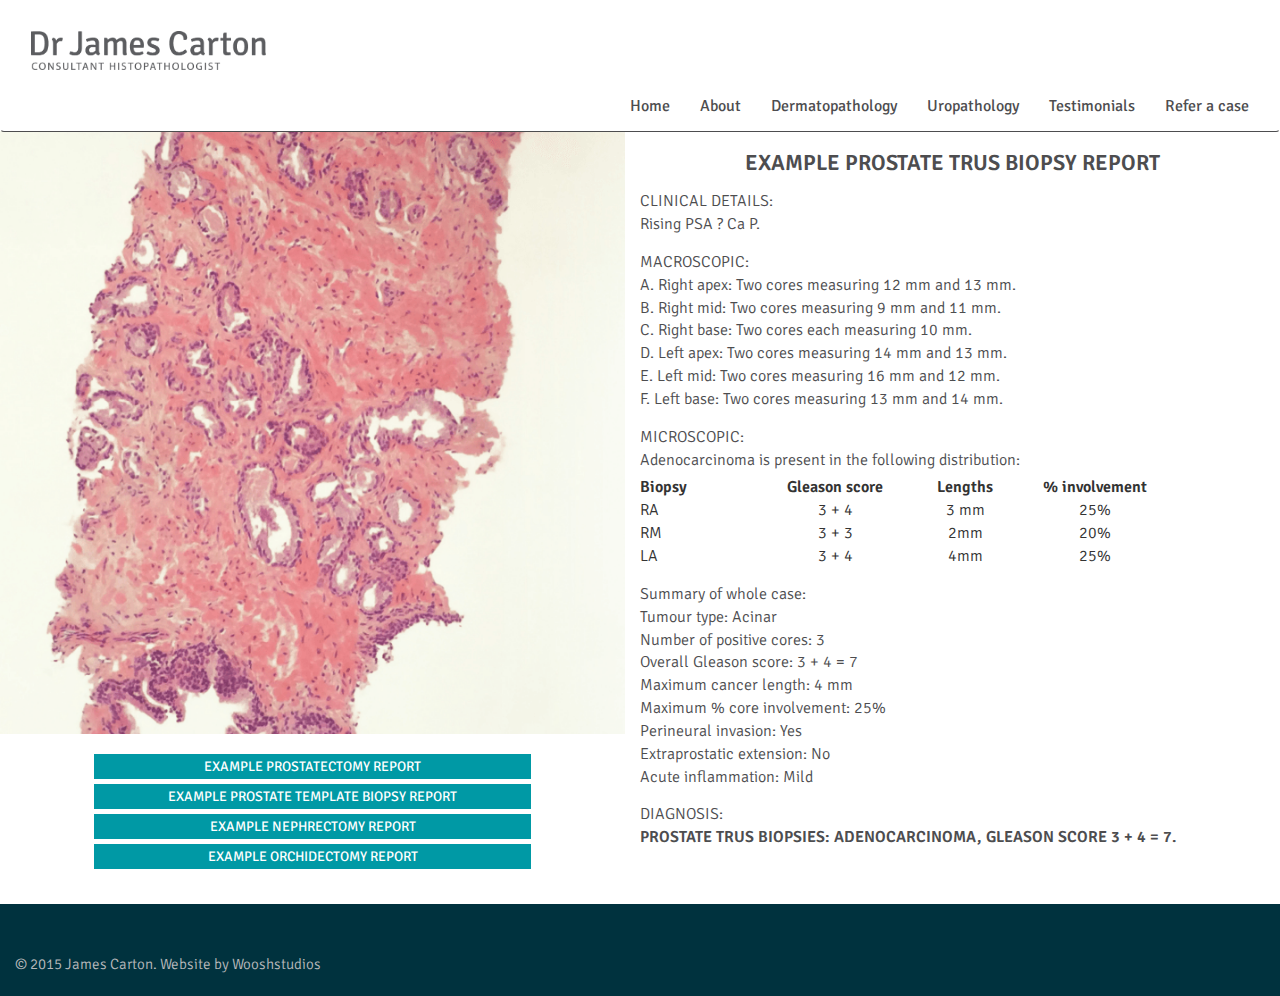
<file: report-prostate-trus.html>
<!DOCTYPE html>
<html lang="en">

<head>

    <meta charset="utf-8">
    <meta http-equiv="X-UA-Compatible" content="IE=edge">
    <meta name="viewport" content="width=device-width, initial-scale=1">
    <meta name="description" content="">
    <meta name="author" content="">

    <title>Dr James Carton - Consultant Histopathologist</title>

    <!-- Bootstrap Core CSS -->
    <link href="css/bootstrap.min.css" rel="stylesheet">
    <link href="css/main.css" rel="stylesheet">

    <!-- google fonts -->
    <link href='//fonts.googleapis.com/css?family=Signika:300,600' rel='stylesheet' type='text/css'>
    <!-- Font awesome  -->
    <link rel="stylesheet" href="css/font-awesome.min.css">

    <!-- HTML5 Shim and Respond.js IE8 support of HTML5 elements and media queries -->
    <!-- WARNING: Respond.js doesn't work if you view the page via file:// -->
    <!--[if lt IE 9]>
        <script src="https://oss.maxcdn.com/libs/html5shiv/3.7.0/html5shiv.js"></script>
        <script src="https://oss.maxcdn.com/libs/respond.js/1.4.2/respond.min.js"></script>
        <![endif]-->

</head>

<body>

        <!-- Navigation -->
    <nav class="navbar navbar-custom" role="navigation">
        <div class="container nav-container">
        <!-- Brand and toggle get grouped for better mobile display -->
            <div class="navbar-header">
                <button type="button" class="navbar-toggle" data-toggle="collapse" data-target="#bs-example-navbar-collapse-1">
                    <span class="sr-only">Toggle navigation</span>
                    <span class="icon-bar"></span>
                    <span class="icon-bar"></span>
                    <span class="icon-bar"></span>
                </button>
                <a class="navbar-brand" href="index.html"><img class="logo-style" src="images/logo.png"></a>
            </div>
            <!-- Collect the nav links, forms, and other content for toggling -->
            <div class="collapse navbar-collapse" id="bs-example-navbar-collapse-1">
                <ul class="nav navbar-nav nav-style">
                    <li>
                        <a href="index.html">Home</a>
                    </li>
                    <li>
                        <a href="about.html">About</a>
                    </li>
                    <li>
                        <a href="dermatopathology.html">Dermatopathology</a>
                    </li>
                    <li>
                        <a href="uropathology.html">Uropathology</a>
                    </li>
                    <li>
                        <a href="testimonials.html">Testimonials</a>
                    </li>
                    <li>
                        <a href="referal.html">Refer a case</a>
                    </li>
                </ul>
            </div>
    <!-- /.navbar-collapse -->
        </div>
    <!-- /.container -->
    </nav>

    <!-- Page Content -->

    <div class="container body">


        <div class="row">
            <div class="col-sm-6 img-responsive hidden-xs">
                <img class="img-home" src="images/uro.png">
                <div class="raport-links links-margin">
                  <a class="report-btn" href="report-prostatectomy.html">Example prostatectomy report</a>
                  <a class="report-btn" href="report-prostate.html">Example prostate template biopsy report</a>
                  <a class="report-btn" href="report-nephrectomy.html">Example nephrectomy report</a>
                  <a class="report-btn" href="report-orchidectomy.html">Example orchidectomy report</a>
                </div>
              </div>
            <div class="col-sm-6 visible-xs">
                <img class="img-small img-responsive" src="images/uro-small.png">    
                <div class="raport-links links-margin">
                  <a class="report-btn" href="report-prostatectomy.html">Example prostatectomy report</a>
                  <a class="report-btn" href="report-prostate.html">Example prostate template biopsy report</a>
                  <a class="report-btn" href="report-nephrectomy.html">Example nephrectomy report</a>
                  <a class="report-btn" href="report-orchidectomy.html">Example orchidectomy report</a>
                </div>
            </div>
            <div class="col-sm-6 text-main">
                <h1>EXAMPLE PROSTATE TRUS BIOPSY REPORT</h1>

                <p class="copy align-left">CLINICAL DETAILS: 
                <br>
                Rising PSA ? Ca P. </p>
               
                <p class="copy align-left">MACROSCOPIC: 
                <br>
                A. Right apex: Two cores measuring 12 mm and 13 mm.
                <br>
                B. Right mid: Two cores measuring 9 mm and 11 mm.
                <br>
                C. Right base: Two cores each measuring 10 mm.
                <br>
                D. Left apex: Two cores measuring 14 mm and 13 mm.
                <br>
                E. Left mid: Two cores measuring 16 mm and 12 mm.
                <br>
                F. Left base: Two cores measuring 13 mm and 14 mm.
                </p>

                <p class="copy align-left">MICROSCOPIC:
                <br>
                Adenocarcinoma is present in the following distribution:
                <br>
                    <table class="data-table">
                      <tr>
                        <th class="cell-head align-left">Biopsy</th>
                        <th class="cell-head align-center">Gleason score</th>
                        <th class="cell-head align-center">Lengths</th>
                        <th class="cell-head align-center">% involvement</th>
                      </tr>
                      <tr>
                        <td class="cell-style align-left">RA</td>
                        <td class="cell-style">3 + 4</td>
                        <td class="cell-style">3 mm</td>
                        <td class="cell-style">25%</td>
                      </tr>
                      <tr>
                        <td class="cell-style align-left">RM</td>
                        <td class="cell-style">3 + 3</td>
                        <td class="cell-style">2mm</td>
                        <td class="cell-style">20%</td>
                      </tr>
                      <tr>
                        <td class="cell-style align-left">LA</td>
                        <td class="cell-style">3 + 4</td>
                        <td class="cell-style">4mm</td>
                        <td class="cell-style">25%</td>
                      </tr>
                    </table>
                </p>
                <p class="copy align-left">Summary of whole case:
                <br>
                Tumour type: Acinar
                <br>
                Number of positive cores: 3
                <br>
                Overall Gleason score: 3 + 4 = 7
                <br>
                Maximum cancer length: 4 mm
                <br>
                Maximum % core involvement: 25%
                <br>
                Perineural invasion: Yes
                <br>
                Extraprostatic extension: No
                <br>
                Acute inflammation: Mild</p>
                <p class="copy align-left padding-btm">
                DIAGNOSIS:
                <br>
                <span class='text-bold'>PROSTATE TRUS BIOPSIES: ADENOCARCINOMA, GLEASON SCORE 3 + 4 = 7.</span>
                </p>
                </div>     
            </div>
        </div>
    </div>

    <!-- /.container -->
    <footer class="footer-color">
        <div class="disc"> 
            © 2015 James Carton. Website by Wooshstudios
        </div>
    </footer>


</body>

</html>
</file>
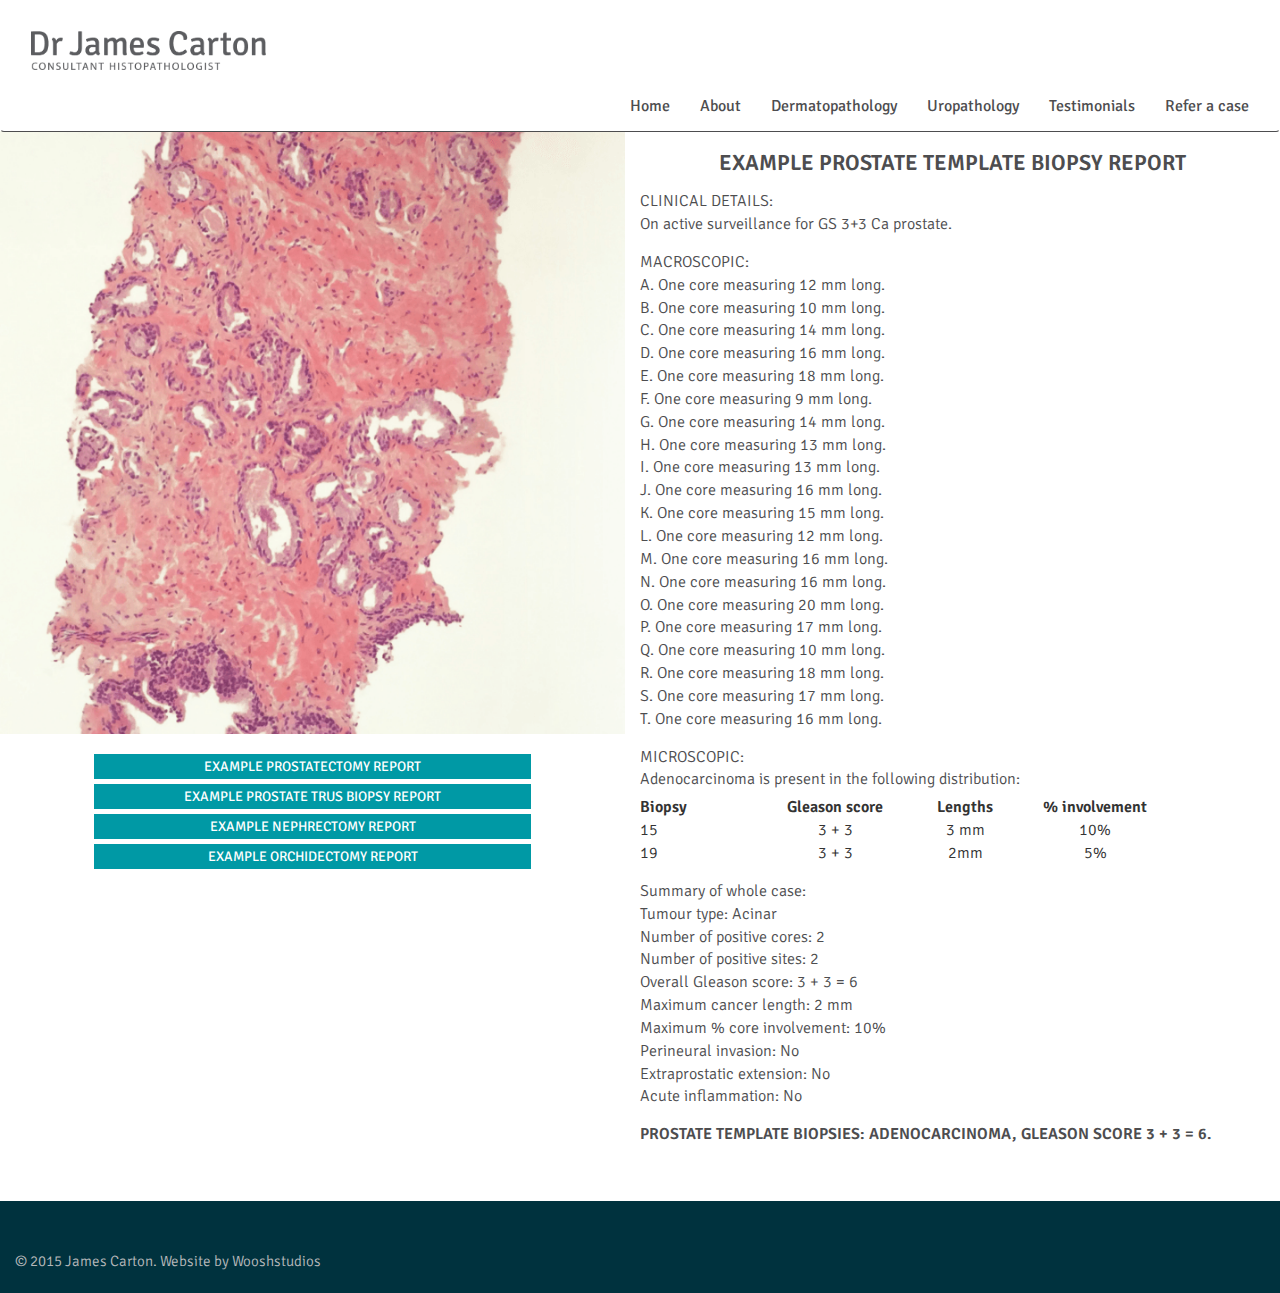
<file: report-prostate.html>
<!DOCTYPE html>
<html lang="en">

<head>

    <meta charset="utf-8">
    <meta http-equiv="X-UA-Compatible" content="IE=edge">
    <meta name="viewport" content="width=device-width, initial-scale=1">
    <meta name="description" content="">
    <meta name="author" content="">

    <title>Dr James Carton - Consultant Histopathologist</title>

    <!-- Bootstrap Core CSS -->
    <link href="css/bootstrap.min.css" rel="stylesheet">
    <link href="css/main.css" rel="stylesheet">

    <!-- google fonts -->
    <link href='//fonts.googleapis.com/css?family=Signika:300,600' rel='stylesheet' type='text/css'>
    <!-- Font awesome  -->
    <link rel="stylesheet" href="css/font-awesome.min.css">

    <!-- HTML5 Shim and Respond.js IE8 support of HTML5 elements and media queries -->
    <!-- WARNING: Respond.js doesn't work if you view the page via file:// -->
    <!--[if lt IE 9]>
        <script src="https://oss.maxcdn.com/libs/html5shiv/3.7.0/html5shiv.js"></script>
        <script src="https://oss.maxcdn.com/libs/respond.js/1.4.2/respond.min.js"></script>
        <![endif]-->

</head>

<body>

        <!-- Navigation -->
    <nav class="navbar navbar-custom" role="navigation">
        <div class="container nav-container">
        <!-- Brand and toggle get grouped for better mobile display -->
            <div class="navbar-header">
                <button type="button" class="navbar-toggle" data-toggle="collapse" data-target="#bs-example-navbar-collapse-1">
                    <span class="sr-only">Toggle navigation</span>
                    <span class="icon-bar"></span>
                    <span class="icon-bar"></span>
                    <span class="icon-bar"></span>
                </button>
                <a class="navbar-brand" href="index.html"><img class="logo-style" src="images/logo.png"></a>
            </div>
            <!-- Collect the nav links, forms, and other content for toggling -->
            <div class="collapse navbar-collapse" id="bs-example-navbar-collapse-1">
                <ul class="nav navbar-nav nav-style">
                    <li>
                        <a href="index.html">Home</a>
                    </li>
                    <li>
                        <a href="about.html">About</a>
                    </li>
                    <li>
                        <a href="dermatopathology.html">Dermatopathology</a>
                    </li>
                    <li>
                        <a href="uropathology.html">Uropathology</a>
                    </li>
                    <li>
                        <a href="testimonials.html">Testimonials</a>
                    </li>
                    <li>
                        <a href="referal.html">Refer a case</a>
                    </li>
                </ul>
            </div>
    <!-- /.navbar-collapse -->
        </div>
    <!-- /.container -->
    </nav>

    <!-- Page Content -->

    <div class="container body">


        <div class="row">
            <div class="col-sm-6 img-responsive hidden-xs">
                <img class="img-home" src="images/uro.png">
                <div class="raport-links links-margin">
                  <a class="report-btn" href="report-prostatectomy.html">Example prostatectomy report</a>
                  <a class="report-btn" href="report-prostate-trus.html">Example prostate TRUS biopsy report </a>
                  <a class="report-btn" href="report-nephrectomy.html">Example nephrectomy report</a>
                  <a class="report-btn" href="report-orchidectomy.html">Example orchidectomy report</a>
                </div>
              </div>
            <div class="col-sm-6 visible-xs">
                <img class="img-small img-responsive" src="images/uro-small.png">    
                <div class="raport-links links-margin">
                  <a class="report-btn" href="report-prostatectomy.html">Example prostatectomy report</a>
                  <a class="report-btn" href="report-prostate-trus.html">Example prostate TRUS biopsy report </a>
                  <a class="report-btn" href="report-nephrectomy.html">Example nephrectomy report</a>
                  <a class="report-btn" href="report-orchidectomy.html">Example orchidectomy report</a>
                </div>
            </div>
            <div class="col-sm-6 text-main">
                <h1>EXAMPLE PROSTATE TEMPLATE BIOPSY REPORT</h1>

                <p class="copy align-left">CLINICAL DETAILS: 
                <br>
                On active surveillance for GS 3+3 Ca prostate. </p>
               
                <p class="copy align-left">MACROSCOPIC: 
                <br>
                A. One core measuring 12 mm long.
                <br>
                B. One core measuring 10 mm long.
                <br>
                C. One core measuring 14 mm long.
                <br>
                D. One core measuring 16 mm long.
                <br>
                E. One core measuring 18 mm long.
                <br>
                F. One core measuring 9 mm long.
                <br>
                G. One core measuring 14 mm long.
                <br>
                H. One core measuring 13 mm long.
                <br>
                I. One core measuring 13 mm long.
                <br>
                J. One core measuring 16 mm long.
                <br>
                K. One core measuring 15 mm long.
                <br>
                L. One core measuring 12 mm long.
                <br>
                M. One core measuring 16 mm long.
                <br>
                N. One core measuring 16 mm long.
                <br>
                O. One core measuring 20 mm long.
                <br>
                P. One core measuring 17 mm long.
                <br>
                Q. One core measuring 10 mm long.
                <br>
                R. One core measuring 18 mm long.
                <br>
                S. One core measuring 17 mm long.
                <br>
                T. One core measuring 16 mm long.
                </p>

                <p class="copy align-left">MICROSCOPIC:
                <br>
                Adenocarcinoma is present in the following distribution:
                <br>
                    <table class="data-table">
                      <tr>
                        <th class="cell-head align-left">Biopsy</th>
                        <th class="cell-head align-center">Gleason score</th>
                        <th class="cell-head align-center">Lengths</th>
                        <th class="cell-head align-center">% involvement</th>
                      </tr>
                      <tr>
                        <td class="cell-style align-left">15</td>
                        <td class="cell-style">3 + 3</td>
                        <td class="cell-style">3 mm</td>
                        <td class="cell-style">10%</td>
                      </tr>
                      <tr>
                        <td class="cell-style align-left">19</td>
                        <td class="cell-style">3 + 3</td>
                        <td class="cell-style">2mm</td>
                        <td class="cell-style">5%</td>
                        </tr>
                    </table>
                </p>

                <p class="copy align-left">
               Summary of whole case:
                <br>
                Tumour type: Acinar
                <br>
                Number of positive cores: 2
                <br>
                Number of positive sites: 2
                <br>
                Overall Gleason score: 3 + 3 = 6
                <br>
                Maximum cancer length: 2 mm
                <br>
                Maximum % core involvement: 10%
                <br>
                Perineural invasion: No
                <br>
                Extraprostatic extension: No
                <br>
                Acute inflammation: No
                </p>
                <p class="copy align-left padding-btm">  <span class='text-bold'>PROSTATE TEMPLATE BIOPSIES: ADENOCARCINOMA, GLEASON SCORE 3 + 3 = 6. </span></p>
            </div>
        </div>
    </div>

    <!-- /.container -->
    <footer class="footer-color">
        <div class="disc"> 
            © 2015 James Carton. Website by Wooshstudios
        </div>
    </footer>


</body>

</html>
</file>
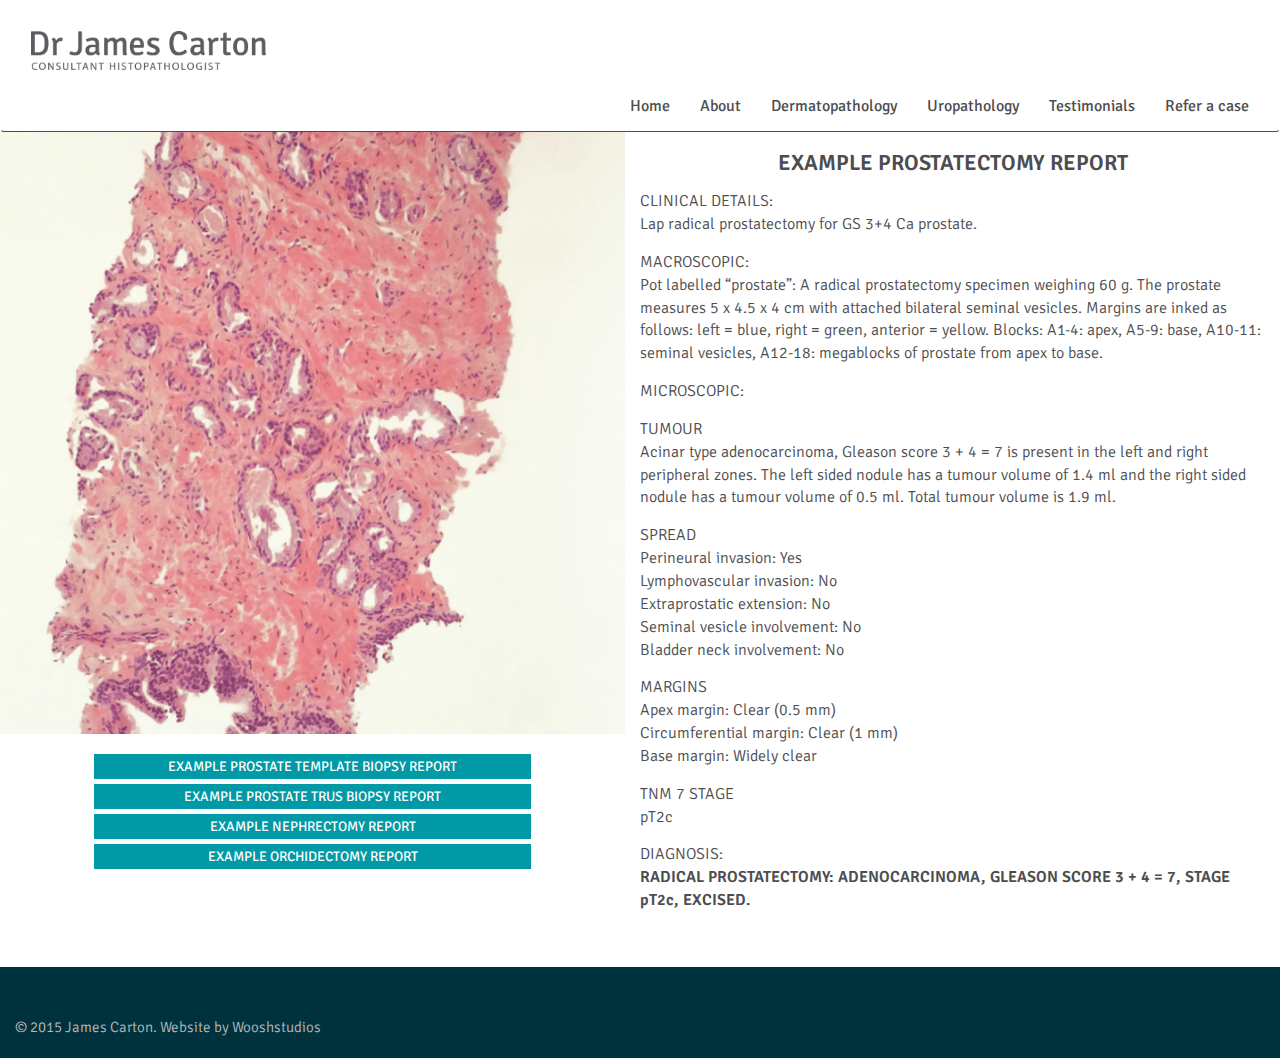
<file: report-prostatectomy.html>
<!DOCTYPE html>
<html lang="en">

<head>

    <meta charset="utf-8">
    <meta http-equiv="X-UA-Compatible" content="IE=edge">
    <meta name="viewport" content="width=device-width, initial-scale=1">
    <meta name="description" content="">
    <meta name="author" content="">

    <title>Dr James Carton - Consultant Histopathologist</title>

    <!-- Bootstrap Core CSS -->
    <link href="css/bootstrap.min.css" rel="stylesheet">
    <link href="css/main.css" rel="stylesheet">

    <!-- google fonts -->
    <link href='//fonts.googleapis.com/css?family=Signika:300,600' rel='stylesheet' type='text/css'>
    <!-- Font awesome  -->
    <link rel="stylesheet" href="css/font-awesome.min.css">

    <!-- HTML5 Shim and Respond.js IE8 support of HTML5 elements and media queries -->
    <!-- WARNING: Respond.js doesn't work if you view the page via file:// -->
    <!--[if lt IE 9]>
        <script src="https://oss.maxcdn.com/libs/html5shiv/3.7.0/html5shiv.js"></script>
        <script src="https://oss.maxcdn.com/libs/respond.js/1.4.2/respond.min.js"></script>
        <![endif]-->

</head>

<body>

        <!-- Navigation -->
    <nav class="navbar navbar-custom" role="navigation">
        <div class="container nav-container">
        <!-- Brand and toggle get grouped for better mobile display -->
            <div class="navbar-header">
                <button type="button" class="navbar-toggle" data-toggle="collapse" data-target="#bs-example-navbar-collapse-1">
                    <span class="sr-only">Toggle navigation</span>
                    <span class="icon-bar"></span>
                    <span class="icon-bar"></span>
                    <span class="icon-bar"></span>
                </button>
                <a class="navbar-brand" href="index.html"><img class="logo-style" src="images/logo.png"></a>
            </div>
            <!-- Collect the nav links, forms, and other content for toggling -->
            <div class="collapse navbar-collapse" id="bs-example-navbar-collapse-1">
                <ul class="nav navbar-nav nav-style">
                    <li>
                        <a href="index.html">Home</a>
                    </li>
                    <li>
                        <a href="about.html">About</a>
                    </li>
                    <li>
                        <a href="dermatopathology.html">Dermatopathology</a>
                    </li>
                    <li>
                        <a href="uropathology.html">Uropathology</a>
                    </li>
                    <li>
                        <a href="testimonials.html">Testimonials</a>
                    </li>
                    <li>
                        <a href="referal.html">Refer a case</a>
                    </li>
                </ul>
            </div>
    <!-- /.navbar-collapse -->
        </div>
    <!-- /.container -->
    </nav>

    <!-- Page Content -->

    <div class="container body">


        <div class="row">
            <div class="col-sm-6 img-responsive hidden-xs">
                <img class="img-home" src="images/uro.png">
                <div class="raport-links links-margin">
                  <a class="report-btn" href="report-prostate.html">Example prostate template biopsy report</a>
                  <a class="report-btn" href="report-prostate-trus.html">Example prostate TRUS biopsy report </a>
                  <a class="report-btn" href="report-nephrectomy.html">Example nephrectomy report</a>
                  <a class="report-btn" href="report-orchidectomy.html">Example orchidectomy report</a>
                </div>
            </div>
            <div class="col-sm-6 visible-xs">
                <img class="img-small img-responsive" src="images/uro-small.png">    
                <div class="raport-links links-margin">
                  <a class="report-btn" href="report-prostate.html">Example prostate template biopsy report</a>
                  <a class="report-btn" href="report-prostate-trus.html">Example prostate TRUS biopsy report </a>
                  <a class="report-btn" href="report-nephrectomy.html">Example nephrectomy report</a>
                  <a class="report-btn" href="report-orchidectomy.html">Example orchidectomy report</a>
                </div>
            </div>
            <div class="col-sm-6 text-main">
                <h1>Example prostatectomy report</h1>

                <p class="copy align-left">CLINICAL DETAILS: 
                <br>
                Lap radical prostatectomy for GS 3+4 Ca prostate.</p>
               
                <p class="copy align-left">MACROSCOPIC: 
                <br>
                Pot labelled “prostate”: A radical prostatectomy specimen weighing 60 g. The prostate measures 5 x 4.5 x 4 cm with attached bilateral seminal vesicles. Margins are inked as follows: left = blue, right = green, anterior = yellow. Blocks: A1-4: apex, A5-9: base, A10-11: seminal vesicles, A12-18: megablocks of prostate from apex to base.</p>

                <p class="copy align-left">MICROSCOPIC:</p>

                <p class="copy align-left">TUMOUR
                <br>
                Acinar type adenocarcinoma, Gleason score 3 + 4 = 7 is present in the left and right peripheral zones. The left sided nodule has a tumour volume of 1.4 ml and the right sided nodule has a tumour volume of 0.5 ml. Total tumour volume is 1.9 ml.</p>

                <p class="copy align-left">SPREAD
                <br>
                Perineural invasion: Yes
                <br>
                Lymphovascular invasion: No
                <br>
                Extraprostatic extension: No
                <br>
                Seminal vesicle involvement: No
                <br>
                Bladder neck involvement: No
                </p>

                <p class="copy align-left">MARGINS
                <br>
                Apex margin: Clear (0.5 mm)
                <br>
                Circumferential margin: Clear (1 mm)
                <br>
                Base margin: Widely clear
                </p>

                <p class="copy align-left">
                TNM 7 STAGE
                <br>
                pT2c

                <p class="copy align-left padding-btm">
                DIAGNOSIS:
                <br>
                <span class='text-bold'>RADICAL PROSTATECTOMY: ADENOCARCINOMA, GLEASON SCORE 3 + 4 = 7, STAGE pT2c, EXCISED.</span>
                </p>
                </div>     
            </div>
        </div>
    </div>

    <!-- /.container -->
    <footer class="footer-color">
        <div class="disc"> 
            © 2015 James Carton. Website by Wooshstudios
        </div>
    </footer>


</body>

</html>
</file>
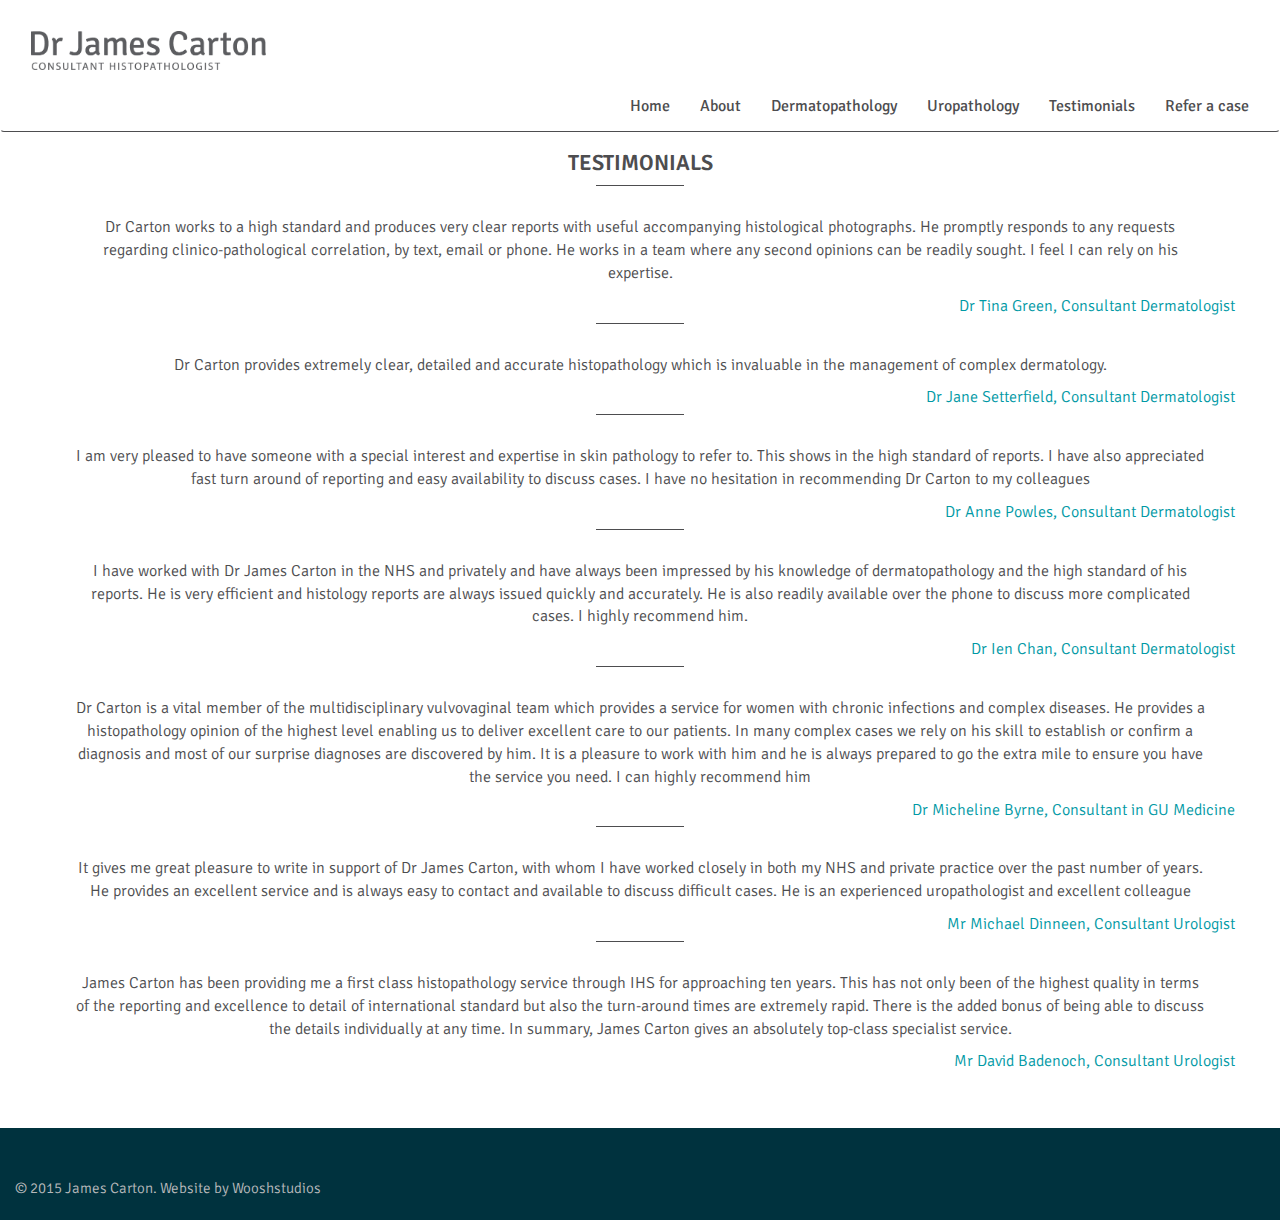
<file: testimonials.html>
<!DOCTYPE html>
<html lang="en">

<head>

    <meta charset="utf-8">
    <meta http-equiv="X-UA-Compatible" content="IE=edge">
    <meta name="viewport" content="width=device-width, initial-scale=1">
    <meta name="description" content="">
    <meta name="author" content="">

    <title>Dr James Carton - Consultant Histopathologist</title>

    <!-- Bootstrap Core CSS -->
    <link href="css/bootstrap.min.css" rel="stylesheet">
    <link href="css/main.css" rel="stylesheet">

    <!-- google fonts -->
    <link href='//fonts.googleapis.com/css?family=Signika:300,600' rel='stylesheet' type='text/css'>
    <!-- Font awesome  -->
    <link rel="stylesheet" href="css/font-awesome.min.css">

    <!-- HTML5 Shim and Respond.js IE8 support of HTML5 elements and media queries -->
    <!-- WARNING: Respond.js doesn't work if you view the page via file:// -->
    <!--[if lt IE 9]>
        <script src="https://oss.maxcdn.com/libs/html5shiv/3.7.0/html5shiv.js"></script>
        <script src="https://oss.maxcdn.com/libs/respond.js/1.4.2/respond.min.js"></script>
        <![endif]-->

</head>

<body>

        <!-- Navigation -->
    <nav class="navbar navbar-custom" role="navigation">
        <div class="container nav-container">
        <!-- Brand and toggle get grouped for better mobile display -->
            <div class="navbar-header">
                <button type="button" class="navbar-toggle" data-toggle="collapse" data-target="#bs-example-navbar-collapse-1">
                    <span class="sr-only">Toggle navigation</span>
                    <span class="icon-bar"></span>
                    <span class="icon-bar"></span>
                    <span class="icon-bar"></span>
                </button>
                <a class="navbar-brand" href="index.html"><img class="logo-style" src="images/logo.png"></a>
            </div>
            <!-- Collect the nav links, forms, and other content for toggling -->
            <div class="collapse navbar-collapse" id="bs-example-navbar-collapse-1">
                <ul class="nav navbar-nav nav-style">
                    <li>
                        <a href="index.html">Home</a>
                    </li>
                    <li>
                        <a href="about.html">About</a>
                    </li>
                    <li>
                        <a href="dermatopathology.html">Dermatopathology</a>
                    </li>
                    <li>
                        <a href="uropathology.html">Uropathology</a>
                    </li>
                    <li>
                        <a href="#">Testimonials</a>
                    </li>
                    <li>
                        <a href="referal.html">Refer a case</a>
                    </li>
                </ul>
            </div>
    <!-- /.navbar-collapse -->
        </div>
    <!-- /.container -->
    </nav>

    <!-- Page Content -->

    <div class="container body">

        <div class="row">
            <div class="col-sm-12 ">

                <h1 class="h1-center">testimonials</h1>
                <div class="hr-separate"> </div>

                <div class="row">
                <p class="copy testimonial"> Dr Carton works to a high standard and produces very clear reports with useful accompanying histological photographs. He promptly responds to any requests regarding clinico-pathological correlation, by text, email or phone. He works in a team where any second opinions can be readily sought. I feel I can rely on his expertise.</p>
                <p class="copy name-testimonial">Dr Tina Green, Consultant Dermatologist</p>
                </div>

                <div class="hr-separate"> </div>

                <div class="row">
                <p class="copy testimonial"> Dr Carton provides extremely clear, detailed and accurate histopathology which is invaluable in the management of complex dermatology.</p>
                <p class="copy name-testimonial">Dr Jane Setterfield, Consultant Dermatologist</p>
                </div>

                <div class="hr-separate"> </div>

                <div class="row">
                <p class="copy testimonial"> I am very pleased to have someone with a special interest and expertise in skin pathology to refer to. This shows in the high standard of reports. I have also appreciated fast turn around of reporting and easy availability to discuss cases. I have no hesitation in recommending Dr Carton to my colleagues</p>
                <p class="copy name-testimonial">Dr Anne Powles, Consultant Dermatologist</p>
                </div>

                <div class="hr-separate"> </div>

                <div class="row">
                <p class="copy testimonial"> I have worked with Dr James Carton in the NHS and privately and have always been impressed by his knowledge of dermatopathology and the high standard of his reports.  He is very efficient and histology reports are always issued quickly and accurately.  He is also readily available over the phone to discuss more complicated cases.  I highly recommend him.</p>
                <p class="copy name-testimonial">Dr Ien Chan, Consultant Dermatologist</p>
                </div>

                <div class="hr-separate"> </div>

                <div class="row">
                <p class="copy testimonial"> Dr Carton is a vital member of the multidisciplinary vulvovaginal team which provides a service for women with chronic infections and complex diseases. He provides a histopathology opinion of the highest level enabling us to deliver excellent care to our patients. In many complex cases we rely on his skill to establish or confirm a diagnosis and most of our surprise diagnoses are discovered by him. It is a pleasure to work with him and he is always prepared to go the extra mile to ensure you have the service you need. I can highly recommend him</p>
                <p class=" copy name-testimonial"> Dr Micheline Byrne, Consultant in GU Medicine</p>
                </div>

                <div class="hr-separate"> </div>

                <div class="row">
                <p class="copy testimonial"> It gives me great pleasure to write in support of Dr James Carton, with whom I have worked closely in both my NHS and private practice over the past number of years.  He provides an excellent service and is always easy to contact and available to discuss difficult cases.  He is an experienced uropathologist and excellent colleague</p>
                <p class=" copy name-testimonial">Mr Michael Dinneen,  Consultant Urologist</p>
                </div>

                <div class="hr-separate"> </div>

                <div class="row">
                <p class="copy testimonial"> James Carton has been providing me a first class histopathology service through IHS for approaching ten years. This has not only been of the highest quality in terms of the reporting and excellence to detail of international standard but also the turn-around times are extremely rapid. There is the added bonus of being able to discuss the details individually at any time. In summary, James Carton gives an absolutely top-class specialist service.</p>
                <p class=" copy padding-btm name-testimonial">Mr David Badenoch, Consultant Urologist</p>
                </div>

                </div>     
            </div>
        </div>
    </div>

    <!-- /.container -->
    <footer class="footer-color">
        <div class="disc"> 
            © 2015 James Carton. Website by Wooshstudios
        </div>
    </footer>

    <!-- jQuery Version 1.11.1 -->
    <script src="js/jquery.js"></script>

    <!-- Bootstrap Core JavaScript -->
    <script src="js/bootstrap.min.js"></script>
    <script>
      $(document).ready(function() {
        matchColumnHeight();
        $(window).resize(function() {
            matchColumnHeight();
        });
      });

        
      function matchColumnHeight() {
        var height = $('.col-sm-6.text-main').height();
        $('.col-sm-6.img-responsive').height(height);
      }
    </script
</body>

</html>
</file>
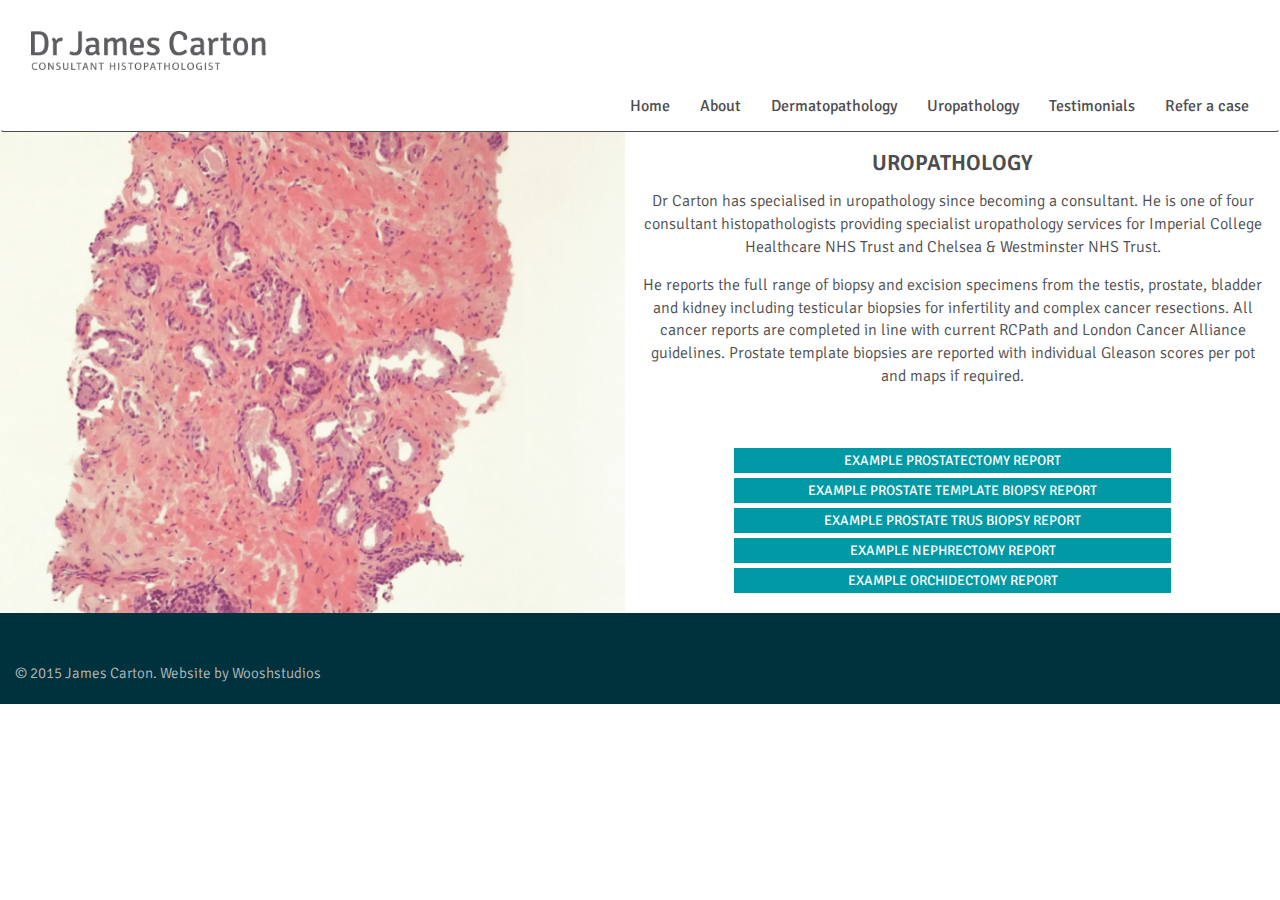
<file: uropathology.html>
<!DOCTYPE html>
<html lang="en">

<head>

    <meta charset="utf-8">
    <meta http-equiv="X-UA-Compatible" content="IE=edge">
    <meta name="viewport" content="width=device-width, initial-scale=1">
    <meta name="description" content="">
    <meta name="author" content="">

    <title>Dr James Carton - Consultant Histopathologist</title>

    <!-- Bootstrap Core CSS -->
    <link href="css/bootstrap.min.css" rel="stylesheet">
    <link href="css/main.css" rel="stylesheet">

    <!-- google fonts -->
    <link href='//fonts.googleapis.com/css?family=Signika:300,600' rel='stylesheet' type='text/css'>
    <!-- Font awesome  -->
    <link rel="stylesheet" href="css/font-awesome.min.css">

    <!-- HTML5 Shim and Respond.js IE8 support of HTML5 elements and media queries -->
    <!-- WARNING: Respond.js doesn't work if you view the page via file:// -->
    <!--[if lt IE 9]>
        <script src="https://oss.maxcdn.com/libs/html5shiv/3.7.0/html5shiv.js"></script>
        <script src="https://oss.maxcdn.com/libs/respond.js/1.4.2/respond.min.js"></script>
        <![endif]-->

</head>

<body>

        <!-- Navigation -->
    <nav class="navbar navbar-custom" role="navigation">
        <div class="container nav-container">
        <!-- Brand and toggle get grouped for better mobile display -->
            <div class="navbar-header">
                <button type="button" class="navbar-toggle" data-toggle="collapse" data-target="#bs-example-navbar-collapse-1">
                    <span class="sr-only">Toggle navigation</span>
                    <span class="icon-bar"></span>
                    <span class="icon-bar"></span>
                    <span class="icon-bar"></span>
                </button>
                <a class="navbar-brand" href="index.html"><img class="logo-style" src="images/logo.png"></a>
            </div>
            <!-- Collect the nav links, forms, and other content for toggling -->
            <div class="collapse navbar-collapse" id="bs-example-navbar-collapse-1">
                <ul class="nav navbar-nav nav-style">
                    <li>
                        <a href="index.html">Home</a>
                    </li>
                    <li>
                        <a href="about.html">About</a>
                    </li>
                    <li>
                        <a href="dermatopathology.html">Dermatopathology</a>
                    </li>
                    <li>
                        <a href="#">Uropathology</a>
                    </li>
                    <li>
                        <a href="testimonials.html">Testimonials</a>
                    </li>
                    <li>
                        <a href="referal.html">Refer a case</a>
                    </li>
                </ul>
            </div>
    <!-- /.navbar-collapse -->
        </div>
    <!-- /.container -->
    </nav>

    <!-- Page Content -->

    <div class="container body">

        <div class="row">
            <div class="col-sm-6 img-responsive col-img-home hidden-xs">
                <div class="img-uro"></div>
            </div>
            <div class="col-sm-6 visible-xs">
                 <img class="img-small img-responsive" src="images/uro-small.png">

            </div>
            <div class="col-sm-6 text-main">
                <h1>Uropathology</h1>

                <p class="copy">Dr Carton has specialised in uropathology since becoming a consultant. He is one of four consultant histopathologists providing specialist uropathology services for Imperial College Healthcare NHS Trust and Chelsea & Westminster NHS Trust.</p>
               
                <p class="copy padding-btm">He reports the full range of biopsy and excision specimens from the testis, prostate, bladder and kidney including testicular biopsies for infertility and complex cancer resections. All cancer reports are completed in line with current RCPath and London Cancer Alliance guidelines. Prostate template biopsies are reported with individual Gleason scores per pot and maps if required.</p>
                <div class="raport-links">
                  <a class="report-btn" href="report-prostatectomy.html">Example prostatectomy report</a>
                  <a class="report-btn" href="report-prostate.html">Example prostate template biopsy report</a>
                  <a class="report-btn" href="report-prostate-trus.html">Example prostate TRUS biopsy report </a>
                  <a class="report-btn" href="report-nephrectomy.html">Example nephrectomy report</a>
                  <a class="report-btn" href="report-orchidectomy.html">Example orchidectomy report</a>
                </div>
                </div>     
            </div>
        </div>
    </div>

    <!-- /.container -->
    <footer class="footer-color">
        <div class="disc"> 
            © 2015 James Carton. Website by Wooshstudios
        </div>
    </footer>

    <!-- jQuery Version 1.11.1 -->
    <script src="js/jquery.js"></script>

    <!-- Bootstrap Core JavaScript -->
    <script src="js/bootstrap.min.js"></script>
    <script>
      $(document).ready(function() {
        matchColumnHeight();
        $(window).resize(function() {
            matchColumnHeight();
        });
      });

        
      function matchColumnHeight() {
        var height = $('.col-sm-6.text-main').height();
        $('.col-sm-6.img-responsive').height(height);
      }
    </script
</body>

</html>
</file>
<file: css/main.css>
h1 {
  font-family: 'Signika', sans-serif;
  font-weight: 600;
  text-transform: uppercase;
  font-size: 22px;
  color: #4d4d4f;
}
h1.h1-center{
  text-align: center;
}
h2 {
  font-family: 'Signika', sans-serif;
  font-weight: 300;
  font-size: 18px;
  color: #4d4d4f;
  margin-bottom: 5px;
  margin-top: 5px;
}
a.link{
  font-family: 'Signika', sans-serif;
  font-weight: 300;
  font-size: 16px;
  color: #4d4d4f;
  margin-bottom: 5px;
  margin-top: 15px;
}
p.copy {
  font-family: 'Signika', sans-serif;
  font-weight: 300;
  font-size: 16px;
  color: #4d4d4f;
  margin-bottom: 5px;
  margin-top: 15px;
}
p.testimonial {
  text-align: center;
  padding-left: 60px;
  padding-right: 60px;
  margin-bottom: -5px;
}
.text-main {
  padding-right: 15px;
  padding-left: 15px;
  text-align: center;
}
p.copy.name-testimonial {
  float: right;
  color: #0099a5;
  display: block;
  padding-right: 30px;

}
.logo-style {
  width: 250px;
  padding-top: 15px;
  padding-left: 15px;
}
@media(max-width: 355px){
  .logo-style {
    width: 150px;
    padding-top: 0;
    padding-left: 0;
      }
}
span.icon-bar {
  background-color: #4d4d4f;
}
button.navbar-toggle {
  border-color: #4d4d4f;
  border-radius: 2px;
}
.navbar-custom {
  background-color: white;
  margin-bottom: 0;
}
@media(max-width: 355px){
  .container.nav-container {
    height: 50px!important;
}
}
.container.nav-container {
  width: auto;
  height: 130px;
}

@media (max-width: 1025px){
  ul.nav-style li a{
    margin-top: 30px!important;
      }
}
ul.nav-style li a:hover{
  color: #0099a5;
  background-color: transparent;
}

ul.nav-style li a{
  font-family: 'Signika', sans-serif;
  color: #4d4d4f;
  margin-top: 80px;
  font-size: 16px;
}
@media (max-width: 678px){
  ul.nav-style li a{
    padding: 0;
    margin: 0;
      }
      .navbar-nav{
        margin: 0;
      }
}
div#bs-example-navbar-collapse-1{
  float: right;
  padding-right: 0;
}
img.img-home {
  width: 100%;
  height: auto;
}
@media (min-width: 768px){
  .navbar.navbar-custom {
    border-bottom: 1px solid #4d4d4f;
    z-index: 100;
  }
  .container.nav-container {
    max-width: 1280px;
    width: 100%
  }
  .container.body {
    padding: 0;
    width: 100%;
    max-width: 1280px;
    margin-top: -1px;
      }
      .container.body .row {
        margin: 0;
      }
      .container.body .col-sm-6 {
        margin-left: 0;
        padding-left: 0;
      }
      .img-microscope {
        width: 100%;
        height: 100%;
        background: #fff url('../images/home2.png') no-repeat center center;
        background-size: cover;
        -webkit-background-size: cover;
        -moz-background-size: cover;
        -o-background-size: cover;
      }
      .img-james {
        width: 100%;
        height: 100%;
        background: #fff url('../images/james.png') no-repeat center center ;
        background-size: cover;
        -webkit-background-size: cover;
        -moz-background-size: cover;
        -o-background-size: cover;
      }
      .img-derma {
        width: 100%;
        height: 100%;
        background: #fff url('../images/derma.png') no-repeat center center ;
        background-size: cover;
        -webkit-background-size: cover;
        -moz-background-size: cover;
        -o-background-size: cover;
      }
      .img-uro {
        width: 100%;
        height: 100%;
        background: #fff url('../images/uro.png') no-repeat center center ;
        background-size: cover;
        -webkit-background-size: cover;
        -moz-background-size: cover;
        -o-background-size: cover;
      }
      .raport-img{
        width: 100%;
        height: 100%;
        background: #fff url('../images/uro.png') no-repeat center center ;
        background-size: cover;
        -webkit-background-size: cover;
        -moz-background-size: cover;
        -o-background-size: cover;
      }
}
.report-btn{
  display: inline-block;
  font-family: "Signika", sans-serif;
  text-transform: uppercase;
  background-color: #0099a5;
  padding-top: 3px;
  padding-bottom: 2px;
  width: 70%;
  margin-top: 5px;
  box-shadow: none;
  border:none;
}
a.report-btn {
  color: #fff;
}
a.report-btn:hover{
  color: #fff;
  font-weight: 600;
}
.report-btn:last-child{
  margin-bottom: 20px;
}
.container.body {
  margin-top: -1px;

}
footer.footer-color {
  background-color: #00323e;
}
.container.body .row.link-icons {
  margin: 15px;
}
.link-icn {
  width: 110px;
  height: 90px;
  display: block;
}
.blue-caption{
  width: 110px;
  height: 20px;
  color: #fff;
  background-color: #0099a5;
  padding-top: 4px;
  font-family: 'Signika', sans-serif;
  font-weight: 300;
  text-transform: uppercase;
  font-size: 10px;
  margin: auto;

}
a.link-icn:hover .blue-caption{
  font-weight: 600;
}
a.link:hover {
  font-weight: 600;
}
.disc {
  color: #b6b8ba;
  padding-top: 50px;
  padding-bottom: 20px;
  font-size: 15px;
  padding-left: 15px;
  font-family: 'Signika', sans-serif;
  font-weight: 300;
}

.link-box {
  padding: 15px;
  display: inline-block;
}
@media (max-width: 445px){
  .link-box {
    padding-top: 15px;
}
}
@media (max-width: 767px){
  .container.nav-container {
    padding-right: 0;
      }
      .container.body {
        padding-right: 0;
      }
      .col-sm-6.img-responsive{
        padding-right: 0;
        padding-left: 0;
      }
      ul.nav-style li a{
        font-family: 'Signika', sans-serif;
        color: #4d4d4f;
        margin-top: 80px;
        font-size: 16px;
      }
      div#bs-example-navbar-collapse-1{
        float: left;
        padding-left: 15px;
        width: 100%;
      }
      ul.nav-style li a{
        margin-top: 10px!important;
      }
      ul.nav.navbar-nav.nav-style{
        margin-top: 80px;
      }

      .img-microscope {
        width: 100%;
        height: 100%;
        background: #fff url('../images/home2.png') no-repeat center center;
        background-size: 100%;
        -webkit-background-size: 100%;
        -moz-background-size: 100%;
        -o-background-size: 100%;
      }
}
.copy.padding-btm {
  padding-bottom: 50px;
}
.hr-separate {
  width: 7%;
  background-color:#4d4d4f;
  border-width:0;
  color:#4d4d4f;
  height:1px;
  vertical-align: middle;
  margin: auto;
  margin-bottom: 15px;
}
.text-bold{
  font-weight: 600;
}
.align-left{
  text-align: left;
}
label.form-heading {
  font-family: 'Signika', sans-serif;
  font-weight: 300;
  font-size: 16px;
  color: #4d4d4f;
  margin-bottom: 5px;
  margin-top: 15px;
}
.asterisk {
  color: #b0445b;
}
textarea.form-control,
input.form-control {
  border-radius: 0;
}
button.submit {
  display: inline-block;
  font-family: "Signika", sans-serif;
  text-transform: uppercase;
  background-color: #0099a5;
  padding-top: 3px;
  padding-bottom: 2px;
  width: 20%;
  margin-top: 5px;
  box-shadow: none;
  border:none;
  float: right;
  margin-bottom: 50px;
  color: #fff;
}
button.submit:hover {
  font-weight: 600;
}
@media (min-width: 768px){
  .form-group .col-sm-6:last-child {
    padding-right: 0;
      }
}
@media (max-width: 767px){
  .form-adjustments {
    padding-left: 15px;
    padding-right: 15px;
      }
}
.raport-links {
  text-align: center;
}
.links-margin {
  margin-top: 15px;
}
th.cell-head {
  width: 20%;
  font-family: "Signika", sans-serif;
  font-weight: 600;
  font-size: 16px;  
}
th.cell-head {
  width: 20%;
  font-family: "Signika", sans-serif;
  font-weight: 600;
  font-size: 16px;  
}
td.cell-style {
  font-family: "Signika", sans-serif;
  font-weight: 300;
  font-size: 16px;
}
td.align-left{
  text-align: left;
}
th.align-center {
  text-align: center;
}

/* small img */
.img-small {
  margin: auto;
  width: 25%;
  height: 25%;
  margin-top: 15px;
}
</file>
